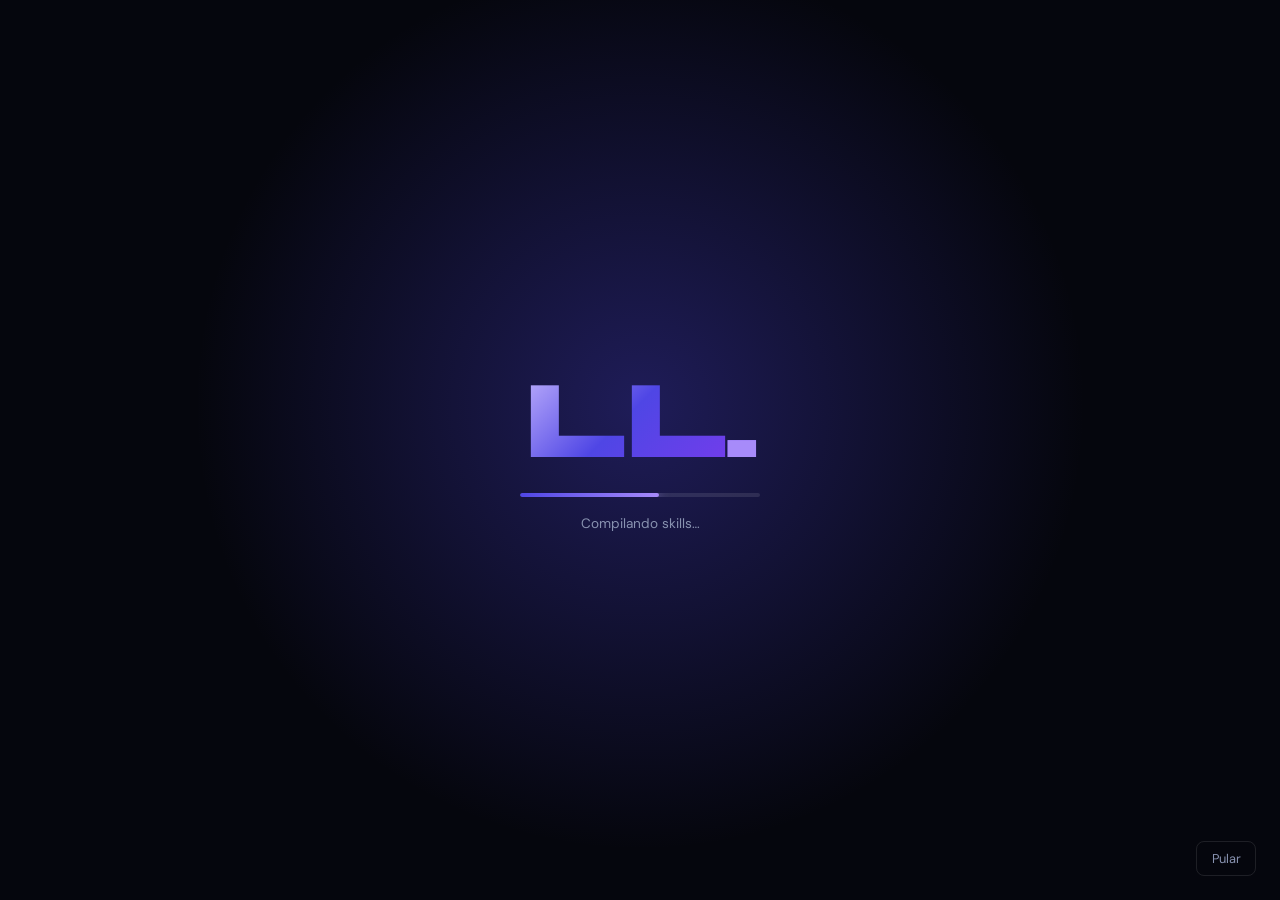
<file: index.html>
<!DOCTYPE html>
<html lang="pt-BR">
<head>
<meta charset="UTF-8">
<meta name="viewport" content="width=device-width, initial-scale=1.0">
<title>Lucas Lima — Suporte Técnico e Dev Full-Stack</title>
<meta name="description" content="Lucas Lima: suporte técnico Help Desk e desenvolvedor full-stack (Node.js, JavaScript). Projetos, experiência e contato.">
<meta name="theme-color" content="#0c0e1a">
<meta property="og:title" content="Lucas Lima — Suporte Técnico e Dev Full-Stack">
<meta property="og:description" content="Um portfólio que funciona como um desktop. Abra as janelas e explore.">
<meta property="og:image" content="https://lucasln7.github.io/lucas-portfolio/img/imagem1.jpeg">
<link rel="preconnect" href="https://fonts.googleapis.com">
<link rel="preconnect" href="https://fonts.gstatic.com" crossorigin>
<link href="https://fonts.googleapis.com/css2?family=Syne:wght@600;700;800&family=DM+Sans:wght@300;400;500&display=swap" rel="stylesheet">
<link rel="stylesheet" href="https://cdnjs.cloudflare.com/ajax/libs/font-awesome/6.5.0/css/all.min.css">
<link rel="stylesheet" href="styles.css">
</head>
<body>

<!-- TELA DE INICIALIZAÇÃO -->
<div class="boot" id="boot">
  <div class="boot-fase" id="faseBoot">
    <div class="boot-logo">LL<span>.</span></div>
    <div class="boot-barra"><i id="bootProgresso"></i></div>
    <p class="boot-msg" id="bootMsg">Iniciando sistema…</p>
  </div>
  <div class="boot-fase" id="faseLogin" hidden>
    <div class="login-foto"><img src="./img/imagem1.jpeg" alt="Lucas Lima"></div>
    <h2>Lucas Lima</h2>
    <p class="login-sub">Suporte Técnico e Full-Stack</p>
    <button class="btn login-btn" id="btnEntrar"><i class="fa fa-arrow-right-to-bracket"></i> Entrar</button>
    <small>ou pressione Enter</small>
  </div>
  <button class="boot-pular" id="bootPular">Pular</button>
</div>


<!-- BARRA DE MENU -->
<header class="menubar">
  <div class="mb-left">
    <i class="fa-brands fa-apple mb-apple"></i>
    <strong id="appName">Finder</strong>
    <span class="mb-item">Arquivo</span><span class="mb-item">Janela</span><span class="mb-item">Ajuda</span>
  </div>
  <div class="mb-right">
    <button class="mb-busca" data-cc aria-label="Central de controle"><i class="fa fa-sliders"></i></button><button class="mb-busca" data-spot aria-label="Buscar (Ctrl+K)"><i class="fa fa-magnifying-glass"></i></button><i class="fa fa-wifi"></i><i class="fa fa-battery-three-quarters"></i>
    <span id="relogio"></span>
  </div>
</header>

<!-- ÁREA DE TRABALHO -->
<main class="desktop" id="desktop">
  <div class="aurora"><i></i><i></i></div>

  <div class="boas-vindas">
    <img src="./img/imagem1.jpeg" alt="Lucas Lima" class="bv-foto">
    <h1>Lucas Lima</h1>
    <p>Suporte Técnico e Desenvolvedor Full-Stack</p>
    <span class="bv-badge"><i></i> Disponível para oportunidades</span>
    <small>Clique nos ícones para abrir</small>
  </div>

  <nav class="icones">
    <button class="icone" data-abrir="sobre"><i class="fa fa-folder"></i><span>Sobre</span></button>
    <button class="icone" data-abrir="projetos"><i class="fa fa-folder"></i><span>Projetos</span></button>
    <button class="icone" data-abrir="skills"><i class="fa fa-folder"></i><span>Skills</span></button>
  </nav>

  <!-- JANELA: SOBRE -->
  <section class="janela" id="sobre" data-titulo="Sobre mim" style="--x:90px;--y:70px;--w:560px">
    <div class="barra"><span class="semaforo"><b class="b-fechar"></b><b class="b-min"></b><b class="b-max"></b></span><span class="titulo">Sobre mim</span></div>
    <div class="conteudo">
      <div class="perfil">
        <img src="./img/imagem1.jpeg" alt="Lucas Lima">
        <div><h2>Lucas Lima</h2><p class="mudo">19 anos · São Paulo, Brasil</p></div>
      </div>
      <p>Estudo <strong>Análise e Desenvolvimento de Sistemas</strong> na FAM e sou estagiário de TI na <strong>Progroup Tecnologia da Informação</strong>. Atuo com <strong>suporte técnico Help Desk</strong>, atendendo usuários internos e fazendo manutenção de computadores, do diagnóstico ao reparo de equipamentos com defeito no laboratório.</p>
      <p>Tenho experiência prática em <strong>HTML, CSS, JavaScript e Node.js</strong>, com integração de APIs externas e soluções de inteligência artificial. Meu projeto pessoal é uma landing page do Corinthians com <strong>chatbot de IA</strong>, jogos em tempo real e boas práticas de segurança no gerenciamento de chaves de API.</p>
      <p>Quero continuar evoluindo em TI, aprofundar meus conhecimentos em <strong>desenvolvimento de sistemas e suporte técnico</strong> e contribuir com soluções tecnológicas.</p>
      <div class="botoes">
        <button class="btn" data-abrir="contato"><i class="fa fa-envelope"></i> Falar comigo</button>
        <button class="btn sec" data-abrir="experiencia"><i class="fa fa-briefcase"></i> Ver experiência</button>
      </div>
    </div>
  </section>

  <!-- JANELA: EXPERIÊNCIA -->
  <section class="janela" id="experiencia" data-titulo="Experiência" style="--x:200px;--y:110px;--w:580px">
    <div class="barra"><span class="semaforo"><b class="b-fechar"></b><b class="b-min"></b><b class="b-max"></b></span><span class="titulo">Experiência</span></div>
    <div class="conteudo">
      <div class="item-exp">
        <div class="exp-topo"><div><h3>Estagiário de TI — Help Desk</h3><span class="acento">Progroup Tecnologia da Informação · São Paulo, presencial</span></div><span class="pill">ago 2025 — atual</span></div>
        <p>Suporte técnico e atendimento Help Desk aos usuários internos, ajudando a identificar e resolver problemas de hardware e software.</p>
        <p>Registro e acompanhamento de chamados técnicos, com qualidade, organização e dentro dos prazos.</p>
        <p>No laboratório de TI, analiso, diagnostico e reparo computadores recebidos com defeito, o que reforça minhas habilidades em manutenção de equipamentos e identificação de falhas.</p>
        <div class="tags"><span>Help Desk</span><span>Service Desk</span><span>Chamados</span><span>Manutenção de computadores</span><span>Diagnóstico de falhas</span><span>Laboratório de TI</span></div>
      </div>
      <div class="item-exp">
        <div class="exp-topo"><div><h3>Estudante de ADS</h3><span class="acento">FAM — Faculdade das Américas</span></div><span class="pill">2025 — cursando</span></div>
        <p>Análise e Desenvolvimento de Sistemas, com foco em desenvolvimento web, lógica de programação, banco de dados e infraestrutura de TI.</p>
        <div class="tags"><span>ADS</span><span>Programação</span><span>Banco de Dados</span></div>
      </div>
    </div>
  </section>

  <!-- JANELA: SKILLS -->
  <section class="janela" id="skills" data-titulo="Skills" style="--x:300px;--y:90px;--w:520px">
    <div class="barra"><span class="semaforo"><b class="b-fechar"></b><b class="b-min"></b><b class="b-max"></b></span><span class="titulo">Skills</span></div>
    <div class="conteudo">
      <div class="skills-grid">
        <div class="skill"><i class="fa-brands fa-html5"></i>HTML5</div>
        <div class="skill"><i class="fa-brands fa-css3-alt"></i>CSS3</div>
        <div class="skill"><i class="fa-brands fa-js"></i>JavaScript</div>
        <div class="skill"><i class="fa-brands fa-node-js"></i>Node.js</div>
        <div class="skill"><i class="fa-brands fa-python"></i>Python</div>
        <div class="skill"><i class="fa-brands fa-github"></i>Git/GitHub</div>
        <div class="skill"><i class="fa fa-network-wired"></i>Redes</div>
        <div class="skill"><i class="fa fa-robot"></i>IA / APIs</div>
        <div class="skill"><i class="fa fa-headset"></i>Help Desk</div>
        <div class="skill"><i class="fa fa-screwdriver-wrench"></i>Manutenção de PCs</div>
      </div>
    </div>
  </section>

  <!-- JANELA: PROJETOS -->
  <section class="janela" id="projetos" data-titulo="Projetos" style="--x:150px;--y:60px;--w:700px">
    <div class="barra"><span class="semaforo"><b class="b-fechar"></b><b class="b-min"></b><b class="b-max"></b></span><span class="titulo">Projetos</span></div>
    <div class="conteudo">
      <div class="projetos-grid">
        <a class="proj" href="https://github.com/LucasLn7/corinthians-fullstack-." target="_blank" rel="noopener">
          <img src="./img/imagem2.jpeg" alt="Landing Page Corinthians">
          <div class="proj-info"><div class="proj-topo"><h3>Landing Page — Corinthians</h3><span class="st ok">Concluído</span></div>
          <p>Landing page com chatbot integrado por IA, consulta de jogos em tempo real e funcionalidades interativas. Backend em Node.js, com boas práticas de segurança no gerenciamento de chaves de API.</p>
          <div class="tags"><span>HTML</span><span>CSS</span><span>Node.js</span><span>IA</span><span>ChatBot</span><span>API</span><span>Segurança</span></div></div>
        </a>
        <a class="proj" href="https://github.com/LucasLn7/Sistema-de-Gest-o-de-Estoque" target="_blank" rel="noopener">
          <img src="./img/imagem3.png" alt="Sistema de Gestão de Estoque">
          <div class="proj-info"><div class="proj-topo"><h3>Sistema de Gestão de Estoque</h3><span class="st dev">Em desenvolvimento</span></div>
          <p>Gerenciamento de estoque e pedidos com painel de vendas, filtro por categorias, cadastro de produtos e acompanhamento de pedidos.</p>
          <div class="tags"><span>HTML</span><span>CSS</span><span>JavaScript</span><span>Node.js</span><span>PHP</span></div></div>
        </a>
        <a class="proj" href="https://lucasln7.github.io/landing-limpeza-sp/" target="_blank" rel="noopener" data-demo="Limpeza SP">
          <img src="./img/imagem4.png" alt="Landing Page Limpeza SP">
          <div class="proj-info"><div class="proj-topo"><h3>Landing Page — Limpeza SP</h3><span class="st ok">Concluído</span></div>
          <p>Landing page simples e completa usando apenas HTML, CSS e JavaScript.</p>
          <div class="tags"><span>HTML</span><span>CSS</span><span>JavaScript</span></div></div>
        </a>
      </div>
    </div>
  </section>

  <!-- JANELA: CONTATO -->
  <section class="janela" id="contato" data-titulo="Mensagens" style="--x:260px;--y:100px;--w:440px">
    <div class="barra"><span class="semaforo"><b class="b-fechar"></b><b class="b-min"></b><b class="b-max"></b></span><span class="titulo">Mensagens</span></div>
    <div class="conteudo">
      <p class="mudo">Aberto a oportunidades, freelas e parcerias. A mensagem chega direto no meu WhatsApp.</p>
      <form id="formulario">
        <label for="nome">Nome</label>
        <input id="nome" placeholder="Seu nome" autocomplete="name">
        <label for="mensagem">Mensagem</label>
        <textarea id="mensagem" placeholder="Qual é o seu projeto ou proposta?"></textarea>
        <button type="submit" class="btn"><i class="fa-brands fa-whatsapp"></i> Enviar pelo WhatsApp</button>
      </form>
    </div>
  </section>

  <!-- JANELA: TERMINAL -->
  <section class="janela" id="terminal" data-titulo="Terminal" style="--x:120px;--y:90px;--w:620px">
    <div class="barra"><span class="semaforo"><b class="b-fechar"></b><b class="b-min"></b><b class="b-max"></b></span><span class="titulo">visitante — zsh</span></div>
    <div class="conteudo term" id="termTela">
      <div id="termSaida"></div>
      <div class="term-linha"><span class="prompt">visitante@lucas ~ %</span><input id="termInput" autocomplete="off" autocapitalize="off" spellcheck="false" aria-label="Comando"></div>
    </div>
  </section>

  <!-- JANELA: GITHUB -->
  <section class="janela" id="github" data-titulo="GitHub" style="--x:230px;--y:80px;--w:600px">
    <div class="barra"><span class="semaforo"><b class="b-fechar"></b><b class="b-min"></b><b class="b-max"></b></span><span class="titulo">GitHub — LucasLn7</span></div>
    <div class="conteudo">
      <div class="gh-perfil" id="ghPerfil"><p class="mudo">Carregando dados do GitHub…</p></div>
      <div class="gh-repos" id="ghRepos"></div>
      <a class="btn sec" href="https://github.com/LucasLn7" target="_blank" rel="noopener"><i class="fa-brands fa-github"></i> Ver perfil completo</a>
    </div>
  </section>

  <!-- JANELA: CURRÍCULO -->
  <section class="janela" id="curriculo" data-titulo="Currículo" style="--x:180px;--y:50px;--w:700px">
    <div class="barra"><span class="semaforo"><b class="b-fechar"></b><b class="b-min"></b><b class="b-max"></b></span><span class="titulo">Currículo.pdf</span></div>
    <div class="conteudo sem-pad">
      <iframe title="Currículo de Lucas Lima" src="https://drive.google.com/file/d/15iFUcG71tnxdCfi4azKG59TCOb52wqIe/preview"></iframe>
      <a class="btn" href="https://drive.google.com/file/d/15iFUcG71tnxdCfi4azKG59TCOb52wqIe/view?usp=sharing" target="_blank" rel="noopener"><i class="fa fa-download"></i> Abrir no Drive</a>
    </div>
  </section>

  <!-- JANELA: MÚSICA -->
  <section class="janela" id="musica" data-titulo="Música" style="--x:260px;--y:70px;--w:440px">
    <div class="barra"><span class="semaforo"><b class="b-fechar"></b><b class="b-min"></b><b class="b-max"></b></span><span class="titulo">Música</span></div>
    <div class="conteudo">
      <p class="mudo">O que eu ouço enquanto programo.</p>
      <div id="musicaCorpo"></div>
    </div>
  </section>

  <!-- JANELA: NAVEGADOR (prévia de projetos) -->
  <section class="janela" id="navegador" data-titulo="Navegador" style="--x:140px;--y:56px;--w:820px">
    <div class="barra"><span class="semaforo"><b class="b-fechar"></b><b class="b-min"></b><b class="b-max"></b></span><span class="titulo" id="navTitulo">Navegador</span></div>
    <div class="conteudo sem-pad">
      <div class="nav-barra"><span class="nav-url" id="navUrl"></span><a class="btn sec" id="navExterno" href="#" target="_blank" rel="noopener"><i class="fa fa-arrow-up-right-from-square"></i> Abrir em nova aba</a></div>
      <iframe id="navFrame" title="Prévia do projeto" loading="lazy"></iframe>
    </div>
  </section>
</main>

<!-- DOCK -->
<footer class="dock-wrap">
  <nav class="dock">
    <button class="dock-item" data-abrir="sobre" data-nome="Sobre" style="--c:#6366f1"><i class="fa fa-user"></i></button>
    <button class="dock-item" data-abrir="experiencia" data-nome="Experiência" style="--c:#0ea5e9"><i class="fa fa-briefcase"></i></button>
    <button class="dock-item" data-abrir="skills" data-nome="Skills" style="--c:#f59e0b"><i class="fa fa-code"></i></button>
    <button class="dock-item" data-abrir="projetos" data-nome="Projetos" style="--c:#7c3aed"><i class="fa fa-layer-group"></i></button>
    <button class="dock-item" data-abrir="contato" data-nome="Mensagens" style="--c:#22c55e"><i class="fa fa-comment"></i></button>
    <button class="dock-item" data-abrir="terminal" data-nome="Terminal" style="--c:#1f2937"><i class="fa fa-terminal"></i></button>
    <button class="dock-item" data-abrir="github" data-nome="GitHub" style="--c:#24292f"><i class="fa-brands fa-github"></i></button>
    <button class="dock-item" data-abrir="musica" data-nome="Música" style="--c:#ec4899"><i class="fa fa-music"></i></button>
    <span class="dock-sep"></span>
    <button class="dock-item" data-abrir="curriculo" data-nome="Currículo" style="--c:#ef4444"><i class="fa fa-file-lines"></i></button>
    <a class="dock-item" href="https://www.linkedin.com/in/lucasln7/" target="_blank" rel="noopener" data-nome="LinkedIn" style="--c:#0a66c2"><i class="fa-brands fa-linkedin-in"></i></a>
  <button class="dock-item" id="lixeira" data-nome="Lixeira" style="--c:#64748b"><i class="fa fa-trash-can"></i></button>
  </nav>
</footer>

<!-- GUIA -->
<div class="guia" id="guia">
  <div class="guia-balao" id="guiaBalao" hidden>
    <button class="guia-x" id="guiaFechar" aria-label="Fechar">×</button>
    <div class="guia-nome" id="guiaNome">Paimon</div>
    <p class="guia-texto" id="guiaTexto"></p>
    <div class="guia-opcoes" id="guiaOpcoes"></div>
    <form class="guia-form" id="guiaForm">
      <input id="guiaInput" placeholder="Pergunte algo…" autocomplete="off" aria-label="Pergunte algo à guia">
      <button type="submit" aria-label="Enviar"><i class="fa fa-paper-plane"></i></button>
    </form>
  </div>
  <button class="guia-avatar" id="guiaAvatar" aria-label="Falar com a guia">
    <img src="./img/paimon.png" alt="" id="guiaImg">
  </button>
</div>

<!-- CENTRAL DE CONTROLE -->
<div class="cc" id="cc" hidden>
  <button class="cc-tile" id="ccTema"><i class="fa fa-circle-half-stroke"></i><span>Tema</span><small id="ccTemaTxt">Escuro</small></button>
  <button class="cc-tile" id="ccAurora"><i class="fa fa-wand-magic-sparkles"></i><span>Aurora</span><small id="ccAuroraTxt">Ligada</small></button>
  <button class="cc-tile" id="ccGuia"><i class="fa fa-comment-dots"></i><span>Guia</span><small id="ccGuiaTxt">Ligado</small></button>
  <label class="cc-slider"><i class="fa fa-sun"></i><input type="range" id="ccBrilho" min="40" max="100" value="100" aria-label="Brilho"></label>
</div>
<div class="escurecer" id="escurecer"></div>

<!-- SPOTLIGHT -->
<div class="spot" id="spot" hidden>
  <div class="spot-caixa" role="dialog" aria-label="Busca">
    <input id="spotInput" placeholder="Buscar projetos, skills, janelas…" autocomplete="off" aria-label="Buscar">
    <ul id="spotLista"></ul>
  </div>
</div>

<!-- MENU DE CONTEXTO -->
<ul class="ctx" id="ctx" hidden>
  <li data-acao="terminal">Abrir Terminal</li>
  <li data-acao="spot">Buscar… <small>Ctrl+K</small></li>
  <li data-acao="curriculo">Ver currículo</li>
  <li data-acao="tema">Alternar tema claro/escuro</li>
  <li data-acao="sobre-site">Sobre este portfólio</li>
</ul>

<!-- ILHA DINÂMICA -->
<div class="ilha" id="ilha" data-modo="idle">
  <i class="ilha-ic fa fa-bell" id="ilhaIc" aria-hidden="true"></i>
  <div class="ilha-textos" role="status" aria-live="polite"><strong id="ilhaTit"></strong><span id="ilhaTxt"></span></div>
  <div class="ondas" aria-hidden="true"><i></i><i></i><i></i><i></i></div>
  <div class="ilha-musica">
    <button id="ilhaPlay" class="ilha-btn" aria-label="Tocar ou pausar"><i class="fa fa-play" id="ilhaPlayIc"></i></button>
    <div class="ilha-prog"><span id="ilhaTempo">0:00</span><div class="ilha-barra"><i id="ilhaProg"></i></div><span id="ilhaDur">0:00</span></div>
    <button id="ilhaAbrir" class="ilha-btn" aria-label="Abrir janela de música"><i class="fa fa-up-right-from-square"></i></button>
  </div>
</div>

<script src="js.js"></script>
</body>
</html>
</file>
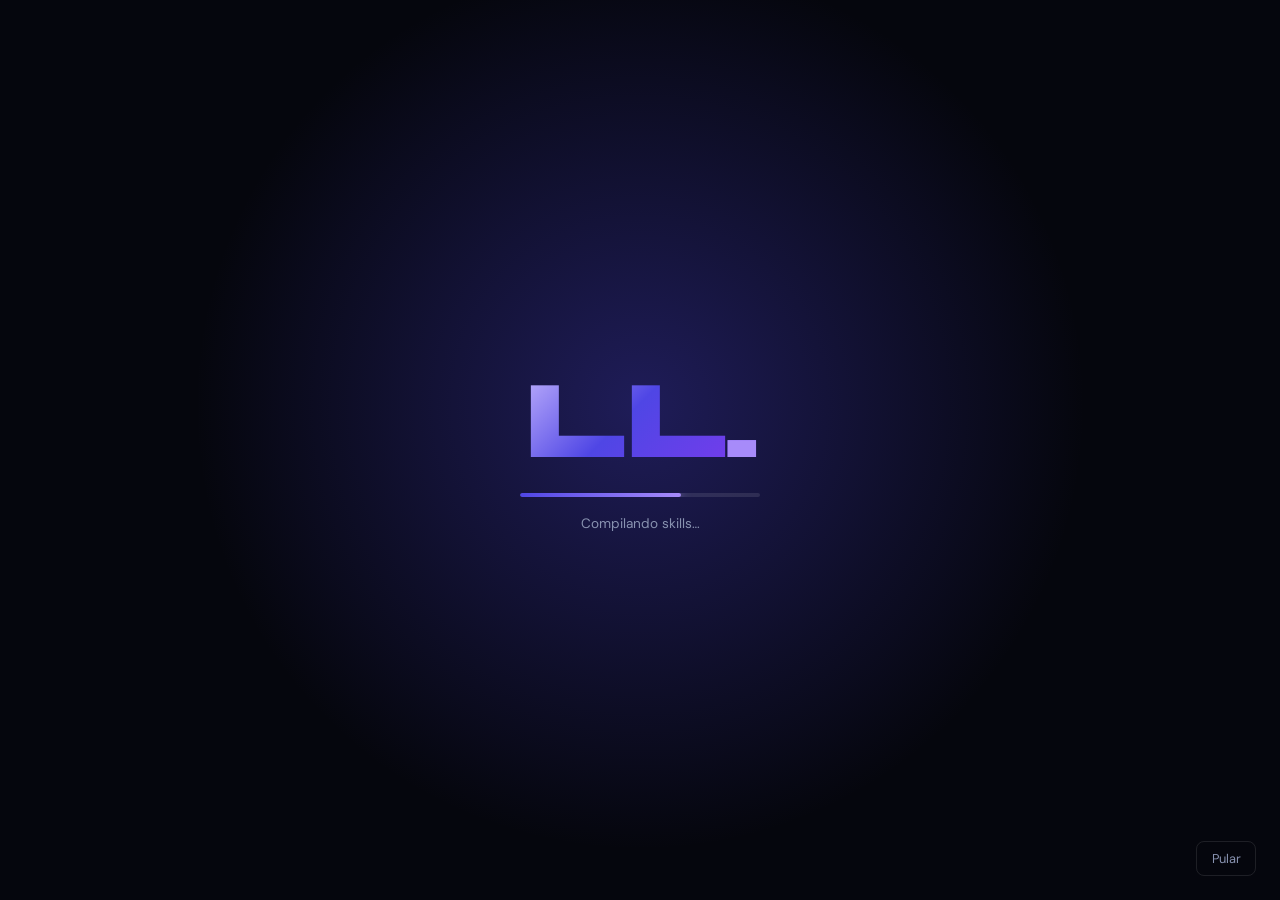
<file: public/index.html>
<!DOCTYPE html>
<html lang="pt-BR">
<head>
<meta charset="UTF-8">
<meta name="viewport" content="width=device-width, initial-scale=1.0">
<title>Lucas Lima — Suporte Técnico e Dev Full-Stack</title>
<meta name="description" content="Lucas Lima: suporte técnico Help Desk e desenvolvedor full-stack (Node.js, JavaScript). Projetos, experiência e contato.">
<meta name="theme-color" content="#0c0e1a">
<meta property="og:title" content="Lucas Lima — Suporte Técnico e Dev Full-Stack">
<meta property="og:description" content="Um portfólio que funciona como um desktop. Abra as janelas e explore.">
<meta property="og:image" content="https://lucasln7.github.io/lucas-portfolio/img/imagem1.jpeg">
<link rel="preconnect" href="https://fonts.googleapis.com">
<link rel="preconnect" href="https://fonts.gstatic.com" crossorigin>
<link href="https://fonts.googleapis.com/css2?family=Syne:wght@600;700;800&family=DM+Sans:wght@300;400;500&display=swap" rel="stylesheet">
<link rel="stylesheet" href="https://cdnjs.cloudflare.com/ajax/libs/font-awesome/6.5.0/css/all.min.css">
<link rel="stylesheet" href="styles.css">
</head>
<body>

<!-- TELA DE INICIALIZAÇÃO -->
<div class="boot" id="boot">
  <div class="boot-fase" id="faseBoot">
    <div class="boot-logo">LL<span>.</span></div>
    <div class="boot-barra"><i id="bootProgresso"></i></div>
    <p class="boot-msg" id="bootMsg">Iniciando sistema…</p>
  </div>
  <div class="boot-fase" id="faseLogin" hidden>
    <div class="login-foto"><img src="../img/imagem1.jpeg" alt="Lucas Lima"></div>
    <h2>Lucas Lima</h2>
    <p class="login-sub">Suporte Técnico e Full-Stack</p>
    <button class="btn login-btn" id="btnEntrar"><i class="fa fa-arrow-right-to-bracket"></i> Entrar</button>
    <small>ou pressione Enter</small>
  </div>
  <button class="boot-pular" id="bootPular">Pular</button>
</div>


<!-- BARRA DE MENU -->
<header class="menubar">
  <div class="mb-left">
    <i class="fa-brands fa-apple mb-apple"></i>
    <strong id="appName">Finder</strong>
    <span class="mb-item">Arquivo</span><span class="mb-item">Janela</span><span class="mb-item">Ajuda</span>
  </div>
  <div class="mb-right">
    <button class="mb-busca" data-cc aria-label="Central de controle"><i class="fa fa-sliders"></i></button><button class="mb-busca" data-spot aria-label="Buscar (Ctrl+K)"><i class="fa fa-magnifying-glass"></i></button><i class="fa fa-wifi"></i><i class="fa fa-battery-three-quarters"></i>
    <span id="relogio"></span>
  </div>
</header>

<!-- ÁREA DE TRABALHO -->
<main class="desktop" id="desktop">
  <div class="aurora"><i></i><i></i></div>

  <div class="boas-vindas">
    <img src="../img/imagem1.jpeg" alt="Lucas Lima" class="bv-foto">
    <h1>Lucas Lima</h1>
    <p>Suporte Técnico e Desenvolvedor Full-Stack</p>
    <span class="bv-badge"><i></i> Disponível para oportunidades</span>
    <small>Clique nos ícones para abrir</small>
  </div>

  <nav class="icones">
    <button class="icone" data-abrir="sobre"><i class="fa fa-folder"></i><span>Sobre</span></button>
    <button class="icone" data-abrir="projetos"><i class="fa fa-folder"></i><span>Projetos</span></button>
    <button class="icone" data-abrir="skills"><i class="fa fa-folder"></i><span>Skills</span></button>
  </nav>

  <!-- JANELA: SOBRE -->
  <section class="janela" id="sobre" data-titulo="Sobre mim" style="--x:90px;--y:70px;--w:560px">
    <div class="barra"><span class="semaforo"><b class="b-fechar"></b><b class="b-min"></b><b class="b-max"></b></span><span class="titulo">Sobre mim</span></div>
    <div class="conteudo">
      <div class="perfil">
        <img src="../img/imagem1.jpeg" alt="Lucas Lima">
        <div><h2>Lucas Lima</h2><p class="mudo">19 anos · São Paulo, Brasil</p></div>
      </div>
      <p>Estudo <strong>Análise e Desenvolvimento de Sistemas</strong> na FAM e sou estagiário de TI na <strong>Progroup Tecnologia da Informação</strong>. Atuo com <strong>suporte técnico Help Desk</strong>, atendendo usuários internos e fazendo manutenção de computadores, do diagnóstico ao reparo de equipamentos com defeito no laboratório.</p>
      <p>Tenho experiência prática em <strong>HTML, CSS, JavaScript e Node.js</strong>, com integração de APIs externas e soluções de inteligência artificial. Meu projeto pessoal é uma landing page do Corinthians com <strong>chatbot de IA</strong>, jogos em tempo real e boas práticas de segurança no gerenciamento de chaves de API.</p>
      <p>Quero continuar evoluindo em TI, aprofundar meus conhecimentos em <strong>desenvolvimento de sistemas e suporte técnico</strong> e contribuir com soluções tecnológicas.</p>
      <div class="botoes">
        <button class="btn" data-abrir="contato"><i class="fa fa-envelope"></i> Falar comigo</button>
        <button class="btn sec" data-abrir="experiencia"><i class="fa fa-briefcase"></i> Ver experiência</button>
      </div>
    </div>
  </section>

  <!-- JANELA: EXPERIÊNCIA -->
  <section class="janela" id="experiencia" data-titulo="Experiência" style="--x:200px;--y:110px;--w:580px">
    <div class="barra"><span class="semaforo"><b class="b-fechar"></b><b class="b-min"></b><b class="b-max"></b></span><span class="titulo">Experiência</span></div>
    <div class="conteudo">
      <div class="item-exp">
        <div class="exp-topo"><div><h3>Estagiário de TI — Help Desk</h3><span class="acento">Progroup Tecnologia da Informação · São Paulo, presencial</span></div><span class="pill">ago 2025 — atual</span></div>
        <p>Suporte técnico e atendimento Help Desk aos usuários internos, ajudando a identificar e resolver problemas de hardware e software.</p>
        <p>Registro e acompanhamento de chamados técnicos, com qualidade, organização e dentro dos prazos.</p>
        <p>No laboratório de TI, analiso, diagnostico e reparo computadores recebidos com defeito, o que reforça minhas habilidades em manutenção de equipamentos e identificação de falhas.</p>
        <div class="tags"><span>Help Desk</span><span>Service Desk</span><span>Chamados</span><span>Manutenção de computadores</span><span>Diagnóstico de falhas</span><span>Laboratório de TI</span></div>
      </div>
      <div class="item-exp">
        <div class="exp-topo"><div><h3>Estudante de ADS</h3><span class="acento">FAM — Faculdade das Américas</span></div><span class="pill">2025 — cursando</span></div>
        <p>Análise e Desenvolvimento de Sistemas, com foco em desenvolvimento web, lógica de programação, banco de dados e infraestrutura de TI.</p>
        <div class="tags"><span>ADS</span><span>Programação</span><span>Banco de Dados</span></div>
      </div>
    </div>
  </section>

  <!-- JANELA: SKILLS -->
  <section class="janela" id="skills" data-titulo="Skills" style="--x:300px;--y:90px;--w:520px">
    <div class="barra"><span class="semaforo"><b class="b-fechar"></b><b class="b-min"></b><b class="b-max"></b></span><span class="titulo">Skills</span></div>
    <div class="conteudo">
      <div class="skills-grid">
        <div class="skill"><i class="fa-brands fa-html5"></i>HTML5</div>
        <div class="skill"><i class="fa-brands fa-css3-alt"></i>CSS3</div>
        <div class="skill"><i class="fa-brands fa-js"></i>JavaScript</div>
        <div class="skill"><i class="fa-brands fa-node-js"></i>Node.js</div>
        <div class="skill"><i class="fa-brands fa-python"></i>Python</div>
        <div class="skill"><i class="fa-brands fa-github"></i>Git/GitHub</div>
        <div class="skill"><i class="fa fa-network-wired"></i>Redes</div>
        <div class="skill"><i class="fa fa-robot"></i>IA / APIs</div>
        <div class="skill"><i class="fa fa-headset"></i>Help Desk</div>
        <div class="skill"><i class="fa fa-screwdriver-wrench"></i>Manutenção de PCs</div>
      </div>
    </div>
  </section>

  <!-- JANELA: PROJETOS -->
  <section class="janela" id="projetos" data-titulo="Projetos" style="--x:150px;--y:60px;--w:700px">
    <div class="barra"><span class="semaforo"><b class="b-fechar"></b><b class="b-min"></b><b class="b-max"></b></span><span class="titulo">Projetos</span></div>
    <div class="conteudo">
      <div class="projetos-grid">
        <a class="proj" href="https://github.com/LucasLn7/corinthians-fullstack-." target="_blank" rel="noopener">
          <img src="../img/imagem2.jpeg" alt="Landing Page Corinthians">
          <div class="proj-info"><div class="proj-topo"><h3>Landing Page — Corinthians</h3><span class="st ok">Concluído</span></div>
          <p>Landing page com chatbot integrado por IA, consulta de jogos em tempo real e funcionalidades interativas. Backend em Node.js, com boas práticas de segurança no gerenciamento de chaves de API.</p>
          <div class="tags"><span>HTML</span><span>CSS</span><span>Node.js</span><span>IA</span><span>ChatBot</span><span>API</span><span>Segurança</span></div></div>
        </a>
        <a class="proj" href="https://github.com/LucasLn7/Sistema-de-Gest-o-de-Estoque" target="_blank" rel="noopener">
          <img src="../img/imagem3.png" alt="Sistema de Gestão de Estoque">
          <div class="proj-info"><div class="proj-topo"><h3>Sistema de Gestão de Estoque</h3><span class="st dev">Em desenvolvimento</span></div>
          <p>Gerenciamento de estoque e pedidos com painel de vendas, filtro por categorias, cadastro de produtos e acompanhamento de pedidos.</p>
          <div class="tags"><span>HTML</span><span>CSS</span><span>JavaScript</span><span>Node.js</span><span>PHP</span></div></div>
        </a>
        <a class="proj" href="https://lucasln7.github.io/landing-limpeza-sp/" target="_blank" rel="noopener" data-demo="Limpeza SP">
          <img src="../img/imagem4.png" alt="Landing Page Limpeza SP">
          <div class="proj-info"><div class="proj-topo"><h3>Landing Page — Limpeza SP</h3><span class="st ok">Concluído</span></div>
          <p>Landing page simples e completa usando apenas HTML, CSS e JavaScript.</p>
          <div class="tags"><span>HTML</span><span>CSS</span><span>JavaScript</span></div></div>
        </a>
      </div>
    </div>
  </section>

  <!-- JANELA: CONTATO -->
  <section class="janela" id="contato" data-titulo="Mensagens" style="--x:260px;--y:100px;--w:440px">
    <div class="barra"><span class="semaforo"><b class="b-fechar"></b><b class="b-min"></b><b class="b-max"></b></span><span class="titulo">Mensagens</span></div>
    <div class="conteudo">
      <p class="mudo">Aberto a oportunidades, freelas e parcerias. A mensagem chega direto no meu WhatsApp.</p>
      <form id="formulario">
        <label for="nome">Nome</label>
        <input id="nome" placeholder="Seu nome" autocomplete="name">
        <label for="mensagem">Mensagem</label>
        <textarea id="mensagem" placeholder="Qual é o seu projeto ou proposta?"></textarea>
        <button type="submit" class="btn"><i class="fa-brands fa-whatsapp"></i> Enviar pelo WhatsApp</button>
      </form>
    </div>
  </section>

  <!-- JANELA: TERMINAL -->
  <section class="janela" id="terminal" data-titulo="Terminal" style="--x:120px;--y:90px;--w:620px">
    <div class="barra"><span class="semaforo"><b class="b-fechar"></b><b class="b-min"></b><b class="b-max"></b></span><span class="titulo">visitante — zsh</span></div>
    <div class="conteudo term" id="termTela">
      <div id="termSaida"></div>
      <div class="term-linha"><span class="prompt">visitante@lucas ~ %</span><input id="termInput" autocomplete="off" autocapitalize="off" spellcheck="false" aria-label="Comando"></div>
    </div>
  </section>

  <!-- JANELA: GITHUB -->
  <section class="janela" id="github" data-titulo="GitHub" style="--x:230px;--y:80px;--w:600px">
    <div class="barra"><span class="semaforo"><b class="b-fechar"></b><b class="b-min"></b><b class="b-max"></b></span><span class="titulo">GitHub — LucasLn7</span></div>
    <div class="conteudo">
      <div class="gh-perfil" id="ghPerfil"><p class="mudo">Carregando dados do GitHub…</p></div>
      <div class="gh-repos" id="ghRepos"></div>
      <a class="btn sec" href="https://github.com/LucasLn7" target="_blank" rel="noopener"><i class="fa-brands fa-github"></i> Ver perfil completo</a>
    </div>
  </section>

  <!-- JANELA: CURRÍCULO -->
  <section class="janela" id="curriculo" data-titulo="Currículo" style="--x:180px;--y:50px;--w:700px">
    <div class="barra"><span class="semaforo"><b class="b-fechar"></b><b class="b-min"></b><b class="b-max"></b></span><span class="titulo">Currículo.pdf</span></div>
    <div class="conteudo sem-pad">
      <iframe title="Currículo de Lucas Lima" src="https://drive.google.com/file/d/15iFUcG71tnxdCfi4azKG59TCOb52wqIe/preview"></iframe>
      <a class="btn" href="https://drive.google.com/file/d/15iFUcG71tnxdCfi4azKG59TCOb52wqIe/view?usp=sharing" target="_blank" rel="noopener"><i class="fa fa-download"></i> Abrir no Drive</a>
    </div>
  </section>

  <!-- JANELA: MÚSICA -->
  <section class="janela" id="musica" data-titulo="Música" style="--x:260px;--y:70px;--w:440px">
    <div class="barra"><span class="semaforo"><b class="b-fechar"></b><b class="b-min"></b><b class="b-max"></b></span><span class="titulo">Música</span></div>
    <div class="conteudo">
      <p class="mudo">O que eu ouço enquanto programo.</p>
      <div id="musicaCorpo"></div>
    </div>
  </section>

  <!-- JANELA: NAVEGADOR (prévia de projetos) -->
  <section class="janela" id="navegador" data-titulo="Navegador" style="--x:140px;--y:56px;--w:820px">
    <div class="barra"><span class="semaforo"><b class="b-fechar"></b><b class="b-min"></b><b class="b-max"></b></span><span class="titulo" id="navTitulo">Navegador</span></div>
    <div class="conteudo sem-pad">
      <div class="nav-barra"><span class="nav-url" id="navUrl"></span><a class="btn sec" id="navExterno" href="#" target="_blank" rel="noopener"><i class="fa fa-arrow-up-right-from-square"></i> Abrir em nova aba</a></div>
      <iframe id="navFrame" title="Prévia do projeto" loading="lazy"></iframe>
    </div>
  </section>
</main>

<!-- DOCK -->
<footer class="dock-wrap">
  <nav class="dock">
    <button class="dock-item" data-abrir="sobre" data-nome="Sobre" style="--c:#6366f1"><i class="fa fa-user"></i></button>
    <button class="dock-item" data-abrir="experiencia" data-nome="Experiência" style="--c:#0ea5e9"><i class="fa fa-briefcase"></i></button>
    <button class="dock-item" data-abrir="skills" data-nome="Skills" style="--c:#f59e0b"><i class="fa fa-code"></i></button>
    <button class="dock-item" data-abrir="projetos" data-nome="Projetos" style="--c:#7c3aed"><i class="fa fa-layer-group"></i></button>
    <button class="dock-item" data-abrir="contato" data-nome="Mensagens" style="--c:#22c55e"><i class="fa fa-comment"></i></button>
    <button class="dock-item" data-abrir="terminal" data-nome="Terminal" style="--c:#1f2937"><i class="fa fa-terminal"></i></button>
    <button class="dock-item" data-abrir="github" data-nome="GitHub" style="--c:#24292f"><i class="fa-brands fa-github"></i></button>
    <button class="dock-item" data-abrir="musica" data-nome="Música" style="--c:#ec4899"><i class="fa fa-music"></i></button>
    <span class="dock-sep"></span>
    <button class="dock-item" data-abrir="curriculo" data-nome="Currículo" style="--c:#ef4444"><i class="fa fa-file-lines"></i></button>
    <a class="dock-item" href="https://www.linkedin.com/in/lucasln7/" target="_blank" rel="noopener" data-nome="LinkedIn" style="--c:#0a66c2"><i class="fa-brands fa-linkedin-in"></i></a>
  <button class="dock-item" id="lixeira" data-nome="Lixeira" style="--c:#64748b"><i class="fa fa-trash-can"></i></button>
  </nav>
</footer>

<!-- GUIA -->
<div class="guia" id="guia">
  <div class="guia-balao" id="guiaBalao" hidden>
    <button class="guia-x" id="guiaFechar" aria-label="Fechar">×</button>
    <div class="guia-nome" id="guiaNome">Paimon</div>
    <p class="guia-texto" id="guiaTexto"></p>
    <div class="guia-opcoes" id="guiaOpcoes"></div>
    <form class="guia-form" id="guiaForm">
      <input id="guiaInput" placeholder="Pergunte algo…" autocomplete="off" aria-label="Pergunte algo à guia">
      <button type="submit" aria-label="Enviar"><i class="fa fa-paper-plane"></i></button>
    </form>
  </div>
  <button class="guia-avatar" id="guiaAvatar" aria-label="Falar com a guia">
    <img src="../img/paimon.png" alt="" id="guiaImg">
  </button>
</div>

<!-- CENTRAL DE CONTROLE -->
<div class="cc" id="cc" hidden>
  <button class="cc-tile" id="ccTema"><i class="fa fa-circle-half-stroke"></i><span>Tema</span><small id="ccTemaTxt">Escuro</small></button>
  <button class="cc-tile" id="ccAurora"><i class="fa fa-wand-magic-sparkles"></i><span>Aurora</span><small id="ccAuroraTxt">Ligada</small></button>
  <button class="cc-tile" id="ccGuia"><i class="fa fa-comment-dots"></i><span>Guia</span><small id="ccGuiaTxt">Ligado</small></button>
  <label class="cc-slider"><i class="fa fa-sun"></i><input type="range" id="ccBrilho" min="40" max="100" value="100" aria-label="Brilho"></label>
</div>
<div class="escurecer" id="escurecer"></div>

<!-- SPOTLIGHT -->
<div class="spot" id="spot" hidden>
  <div class="spot-caixa" role="dialog" aria-label="Busca">
    <input id="spotInput" placeholder="Buscar projetos, skills, janelas…" autocomplete="off" aria-label="Buscar">
    <ul id="spotLista"></ul>
  </div>
</div>

<!-- MENU DE CONTEXTO -->
<ul class="ctx" id="ctx" hidden>
  <li data-acao="terminal">Abrir Terminal</li>
  <li data-acao="spot">Buscar… <small>Ctrl+K</small></li>
  <li data-acao="curriculo">Ver currículo</li>
  <li data-acao="tema">Alternar tema claro/escuro</li>
  <li data-acao="sobre-site">Sobre este portfólio</li>
</ul>

<!-- NOTIFICAÇÃO -->
<div class="toast" id="toast" hidden><i class="fa fa-bell"></i><div><strong id="toastT"></strong><span id="toastD"></span></div></div>

<script src="js.js"></script>
</body>
</html>
</file>
<file: styles.css>
* { margin: 0; padding: 0; box-sizing: border-box; }

:root {
  --primaria: #4f46e5;
  --secundaria: #7c3aed;
  --acento: #a78bfa;
  --texto: #e8eaf6;
  --mudo: #8892b0;
  --vidro: rgba(24, 26, 48, 0.82);
  --borda: rgba(255, 255, 255, 0.1);
  --titulo: 'Syne', sans-serif;
  --corpo: 'DM Sans', sans-serif;
}

html, body { height: 100%; overflow: hidden; }

body {
  font-family: var(--corpo);
  color: var(--texto);
  line-height: 1.55;
  background:
    radial-gradient(ellipse at 20% 20%, rgba(79, 70, 229, .55), transparent 55%),
    radial-gradient(ellipse at 85% 80%, rgba(124, 58, 237, .5), transparent 55%),
    radial-gradient(ellipse at 60% 10%, rgba(167, 139, 250, .25), transparent 45%),
    #0c0e1a;
}

button { font: inherit; color: inherit; cursor: pointer; border: 0; background: none; }

/* ── BARRA DE MENU ── */
.menubar {
  position: fixed; top: 0; left: 0; right: 0; height: 28px; z-index: 5000;
  display: flex; justify-content: space-between; align-items: center;
  padding: 0 14px; font-size: .8rem;
  background: rgba(12, 14, 26, .55); backdrop-filter: blur(20px);
  border-bottom: 1px solid var(--borda);
}
.mb-left, .mb-right { display: flex; align-items: center; gap: 18px; }
.mb-apple { font-size: .95rem; }
.mb-item { color: rgba(232, 234, 246, .8); }
.mb-right i { font-size: .75rem; color: rgba(232, 234, 246, .8); }

/* ── DESKTOP ── */
.desktop { position: fixed; inset: 28px 0 0 0; }

.boas-vindas {
  position: absolute; inset: 0; display: flex; flex-direction: column;
  align-items: center; justify-content: center; gap: .5rem; text-align: center;
  padding-bottom: 90px; pointer-events: none;
}
.bv-foto {
  width: 120px; height: 120px; border-radius: 50%; object-fit: cover;
  border: 3px solid rgba(167, 139, 250, .6); box-shadow: 0 10px 40px rgba(79, 70, 229, .45);
}
.boas-vindas h1 { font-family: var(--titulo); font-size: clamp(2.4rem, 6vw, 4rem); font-weight: 800; letter-spacing: -.03em; line-height: 1; }
.boas-vindas p { color: var(--mudo); font-size: 1.05rem; }
.bv-badge {
  display: inline-flex; align-items: center; gap: .5rem; font-size: .78rem; color: #4ade80;
  background: rgba(74, 222, 128, .1); border: 1px solid rgba(74, 222, 128, .25);
  padding: .3rem .9rem; border-radius: 100px;
}
.bv-badge i { width: 7px; height: 7px; border-radius: 50%; background: #4ade80; animation: pulsar 1.6s ease-in-out infinite; }
.boas-vindas small { color: rgba(136, 146, 176, .7); font-size: .78rem; margin-top: .5rem; }

/* ícones na área de trabalho */
.icones { position: absolute; top: 20px; right: 24px; display: flex; flex-direction: column; gap: 14px; }
.icone { width: 84px; display: flex; flex-direction: column; align-items: center; gap: 4px; padding: 6px; border-radius: 8px; }
.icone i { font-size: 2.6rem; color: #60a5fa; filter: drop-shadow(0 4px 8px rgba(0, 0, 0, .35)); }
.icone span { font-size: .78rem; text-shadow: 0 1px 3px rgba(0, 0, 0, .6); padding: 1px 6px; border-radius: 4px; }
.icone:hover, .icone:focus-visible { background: rgba(255, 255, 255, .1); outline: none; }
.icone:focus-visible span { background: var(--primaria); }

/* ── JANELAS ── */
.janela {
  position: absolute; left: var(--x); top: var(--y); width: var(--w); max-width: calc(100vw - 16px);
  max-height: calc(100vh - 140px);
  display: none; flex-direction: column;
  background: var(--vidro); backdrop-filter: blur(28px) saturate(1.3);
  border: 1px solid var(--borda); border-radius: 12px;
  box-shadow: 0 30px 80px rgba(0, 0, 0, .55), 0 0 0 .5px rgba(0, 0, 0, .6);
}
.janela.aberta { display: flex; animation: abrir .22s ease-out; }
.janela.minimizando { animation: minimizar .25s ease-in forwards; }
.janela:not(.ativa) { box-shadow: 0 12px 40px rgba(0, 0, 0, .4); }
.janela:not(.ativa) .semaforo b { background: #4b5063; }
.janela.max { left: 8px !important; top: 8px !important; width: calc(100vw - 16px) !important; max-height: calc(100vh - 124px); height: calc(100vh - 124px); }

.barra {
  display: flex; align-items: center; padding: 11px 14px; flex-shrink: 0;
  border-bottom: 1px solid var(--borda); cursor: grab; user-select: none; touch-action: none;
  position: relative;
}
.barra:active { cursor: grabbing; }
.titulo { position: absolute; left: 0; right: 0; text-align: center; font-size: .82rem; font-weight: 500; color: rgba(232, 234, 246, .85); pointer-events: none; }
.semaforo { display: flex; gap: 8px; z-index: 1; }
.semaforo b { width: 13px; height: 13px; border-radius: 50%; cursor: pointer; display: block; }
.b-fechar { background: #ff5f57; } .b-min { background: #febc2e; } .b-max { background: #28c840; }
.semaforo:hover b { filter: brightness(1.15); }

.conteudo { padding: 1.5rem; overflow-y: auto; display: flex; flex-direction: column; gap: 1rem; }
.conteudo p { color: rgba(232, 234, 246, .78); font-size: .95rem; max-width: 68ch; }
.conteudo strong { color: var(--texto); font-weight: 500; }
.mudo { color: var(--mudo) !important; }
.conteudo::-webkit-scrollbar { width: 8px; }
.conteudo::-webkit-scrollbar-thumb { background: rgba(255, 255, 255, .15); border-radius: 8px; }

.perfil { display: flex; align-items: center; gap: 1rem; }
.perfil img { width: 64px; height: 64px; border-radius: 50%; object-fit: cover; border: 2px solid var(--acento); }
.perfil h2 { font-family: var(--titulo); font-size: 1.4rem; }

.botoes { display: flex; gap: .6rem; flex-wrap: wrap; margin-top: .25rem; }
.btn {
  display: inline-flex; align-items: center; justify-content: center; gap: .5rem;
  padding: .65rem 1.2rem; border-radius: 8px; font-weight: 500; font-size: .9rem; color: #fff;
  background: linear-gradient(135deg, var(--primaria), var(--secundaria));
  transition: transform .2s, box-shadow .2s;
}
.btn:hover { transform: translateY(-2px); box-shadow: 0 8px 22px rgba(79, 70, 229, .4); }
.btn.sec { background: rgba(255, 255, 255, .08); border: 1px solid var(--borda); }

/* experiência */
.item-exp { border: 1px solid var(--borda); background: rgba(255, 255, 255, .04); border-radius: 10px; padding: 1.1rem; display: flex; flex-direction: column; gap: .6rem; }
.exp-topo { display: flex; justify-content: space-between; gap: .75rem; flex-wrap: wrap; }
.exp-topo h3 { font-family: var(--titulo); font-size: 1rem; }
.acento { color: var(--acento); font-size: .85rem; }
.pill { font-size: .75rem; color: var(--mudo); border: 1px solid var(--borda); padding: .2rem .7rem; border-radius: 100px; height: fit-content; white-space: nowrap; }
.tags { display: flex; flex-wrap: wrap; gap: .4rem; }
.tags span { font-size: .72rem; padding: .2rem .65rem; border-radius: 100px; background: rgba(79, 70, 229, .18); border: 1px solid rgba(79, 70, 229, .35); color: var(--acento); }

/* skills */
.skills-grid { display: grid; grid-template-columns: repeat(auto-fill, minmax(105px, 1fr)); gap: .75rem; }
.skill { display: flex; flex-direction: column; align-items: center; gap: .5rem; padding: 1.1rem .5rem; font-size: .8rem; color: var(--mudo); border: 1px solid var(--borda); background: rgba(255, 255, 255, .04); border-radius: 10px; transition: transform .2s, border-color .2s; }
.skill i { font-size: 1.9rem; color: var(--acento); }
.skill:hover { transform: translateY(-3px); border-color: rgba(79, 70, 229, .5); }

/* projetos */
.projetos-grid { display: grid; grid-template-columns: repeat(auto-fit, minmax(260px, 1fr)); gap: 1rem; }
.proj { display: flex; flex-direction: column; text-decoration: none; color: inherit; border: 1px solid var(--borda); background: rgba(255, 255, 255, .04); border-radius: 10px; overflow: hidden; transition: transform .2s, border-color .2s; }
.proj:hover { transform: translateY(-4px); border-color: rgba(79, 70, 229, .5); }
.proj img { width: 100%; height: 150px; object-fit: cover; }
.proj-info { padding: 1rem; display: flex; flex-direction: column; gap: .6rem; }
.proj-topo { display: flex; justify-content: space-between; align-items: flex-start; gap: .5rem; }
.proj-topo h3 { font-family: var(--titulo); font-size: .92rem; }
.proj p { font-size: .82rem !important; }
.st { font-size: .66rem; padding: .15rem .55rem; border-radius: 100px; white-space: nowrap; }
.st.ok { color: #4ade80; background: rgba(74, 222, 128, .1); border: 1px solid rgba(74, 222, 128, .25); }
.st.dev { color: #e0c341; background: rgba(224, 195, 65, .1); border: 1px solid rgba(224, 195, 65, .25); }

/* formulário */
#formulario { display: flex; flex-direction: column; gap: .5rem; }
#formulario label { font-size: .78rem; color: var(--mudo); margin-top: .4rem; }
#formulario input, #formulario textarea {
  width: 100%; padding: .75rem .9rem; border-radius: 8px; border: 1px solid var(--borda);
  background: rgba(255, 255, 255, .05); color: var(--texto); font: inherit; outline: none; resize: vertical;
}
#formulario textarea { min-height: 110px; }
#formulario input:focus, #formulario textarea:focus { border-color: var(--primaria); box-shadow: 0 0 0 3px rgba(79, 70, 229, .2); }
#formulario .btn { margin-top: .75rem; }

/* ── DOCK ── */
.dock-wrap { position: fixed; bottom: 10px; left: 0; right: 0; display: flex; justify-content: center; z-index: 4000; pointer-events: none; }
.dock {
  display: flex; align-items: flex-end; gap: 10px; padding: 8px 12px; pointer-events: auto;
  background: rgba(255, 255, 255, .12); backdrop-filter: blur(24px);
  border: 1px solid rgba(255, 255, 255, .18); border-radius: 22px;
  max-width: calc(100vw - 16px);
}
.dock-item {
  position: relative; width: 52px; height: 52px; border-radius: 13px; flex-shrink: 0;
  display: flex; align-items: center; justify-content: center; color: #fff; font-size: 1.4rem; text-decoration: none;
  background: linear-gradient(160deg, color-mix(in srgb, var(--c) 80%, #fff), var(--c));
  box-shadow: 0 4px 12px rgba(0, 0, 0, .35), inset 0 1px 0 rgba(255, 255, 255, .3);
  transition: transform .18s cubic-bezier(.3, 1.6, .5, 1);
  transform-origin: bottom center;
}
.dock-item:hover { transform: translateY(-10px) scale(1.25); }
.dock-item::before {
  content: attr(data-nome); position: absolute; bottom: calc(100% + 14px); left: 50%; transform: translateX(-50%);
  background: rgba(12, 14, 26, .9); border: 1px solid var(--borda); padding: .2rem .65rem; border-radius: 6px;
  font-size: .75rem; white-space: nowrap; opacity: 0; pointer-events: none; transition: opacity .15s;
}
.dock-item:hover::before { opacity: 1; }
.dock-item.rodando::after { content: ''; position: absolute; bottom: -7px; width: 4px; height: 4px; border-radius: 50%; background: #e8eaf6; }
.dock-sep { width: 1px; align-self: stretch; margin: 4px 2px; background: rgba(255, 255, 255, .25); }
.dock-item:focus-visible, .btn:focus-visible { outline: 2px solid var(--acento); outline-offset: 3px; }

/* ── ANIMAÇÕES ── */
@keyframes abrir { from { opacity: 0; transform: scale(.94) translateY(12px); } to { opacity: 1; transform: none; } }
@keyframes minimizar { to { opacity: 0; transform: scale(.4) translateY(60vh); } }
@keyframes pulsar { 50% { opacity: .4; transform: scale(.75); } }

@media (prefers-reduced-motion: reduce) {
  .janela.aberta, .janela.minimizando, .bv-badge i { animation: none; }
  .dock-item, .btn, .proj, .skill { transition: none; }
}

/* ── MOBILE: janelas em tela cheia ── */
@media (max-width: 768px) {
  .janela, .janela.max {
    left: 6px !important; top: 6px !important; width: calc(100vw - 12px) !important;
    height: calc(100vh - 124px); max-height: none;
  }
  .barra { cursor: default; }
  .icones { display: none; }
  .dock { gap: 6px; padding: 6px 8px; }
  .dock-item { width: 38px; height: 38px; font-size: 1.05rem; border-radius: 10px; }
  .dock-item:hover { transform: none; }
  .dock-item::before { display: none; }
  .mb-item { display: none; }
}

/* ── TELA DE INICIALIZAÇÃO ── */
.boot {
  position: fixed; inset: 0; z-index: 9999;
  display: flex; align-items: center; justify-content: center; text-align: center;
  background:
    radial-gradient(circle at 50% 45%, rgba(79, 70, 229, .35), transparent 55%),
    #05060d;
  transition: opacity .8s ease, transform .8s ease, filter .8s ease;
}
.boot.saindo { opacity: 0; transform: scale(1.12); filter: blur(14px); pointer-events: none; }
.boot-fase { display: flex; flex-direction: column; align-items: center; gap: 1rem; }
.boot-fase[hidden] { display: none; }

.boot-logo {
  font-family: var(--titulo); font-weight: 800; font-size: clamp(4rem, 14vw, 7rem); letter-spacing: -.04em; line-height: 1;
  background: linear-gradient(135deg, #c4b5fd, var(--primaria) 45%, var(--secundaria));
  -webkit-background-clip: text; background-clip: text; -webkit-text-fill-color: transparent;
  animation: logo-entra .9s cubic-bezier(.2, .9, .3, 1) both, logo-brilho 2.4s ease-in-out .9s infinite;
}
.boot-logo span { -webkit-text-fill-color: var(--acento); }

.boot-barra { width: min(240px, 60vw); height: 4px; border-radius: 4px; background: rgba(255, 255, 255, .1); overflow: hidden; }
.boot-barra i {
  display: block; height: 100%; width: 0; border-radius: 4px;
  background: linear-gradient(90deg, var(--primaria), var(--acento));
  box-shadow: 0 0 12px rgba(167, 139, 250, .8); transition: width .25s ease-out;
}
.boot-msg { font-size: .85rem; color: var(--mudo); min-height: 1.4em; }

/* login */
#faseLogin { animation: login-entra .7s ease-out both; }
.login-foto {
  width: 130px; height: 130px; border-radius: 50%; padding: 4px;
  background: conic-gradient(from 0deg, var(--primaria), var(--acento), var(--secundaria), var(--primaria));
  animation: girar 5s linear infinite; box-shadow: 0 0 50px rgba(124, 58, 237, .5);
}
.login-foto img { width: 100%; height: 100%; border-radius: 50%; object-fit: cover; border: 3px solid #05060d; animation: girar-volta 5s linear infinite; }
#faseLogin h2 { font-family: var(--titulo); font-size: 1.8rem; margin-top: .25rem; }
.login-sub { color: var(--mudo); font-size: .95rem; margin-top: -.6rem; }
.login-btn { margin-top: .5rem; padding: .75rem 2rem; }
.login-btn.carregando { pointer-events: none; opacity: .7; }
#faseLogin small { color: rgba(136, 146, 176, .6); font-size: .75rem; }

.boot-pular {
  position: absolute; bottom: 24px; right: 24px; font-size: .8rem; color: var(--mudo);
  padding: .4rem .9rem; border-radius: 8px; border: 1px solid var(--borda); transition: color .2s, border-color .2s;
}
.boot-pular:hover, .boot-pular:focus-visible { color: var(--texto); border-color: var(--acento); outline: none; }

@keyframes logo-entra { from { opacity: 0; transform: scale(.7); filter: blur(12px); } to { opacity: 1; transform: none; filter: none; } }
@keyframes logo-brilho { 50% { filter: drop-shadow(0 0 22px rgba(124, 58, 237, .8)); } }
@keyframes login-entra { from { opacity: 0; transform: translateY(24px); } to { opacity: 1; transform: none; } }
@keyframes girar { to { transform: rotate(360deg); } }
@keyframes girar-volta { to { transform: rotate(-360deg); } }

@media (prefers-reduced-motion: reduce) {
  .boot-logo, #faseLogin, .login-foto, .login-foto img { animation: none; }
  .boot, .boot-barra i { transition: none; }
}

/* ── EXTRAS ── */
.aurora { position: absolute; inset: 0; overflow: hidden; pointer-events: none; }
.aurora i { position: absolute; width: 55vmax; height: 55vmax; border-radius: 50%; filter: blur(90px); opacity: .32; }
.aurora i:nth-child(1) { background: #4f46e5; top: -25%; left: -10%; animation: deriva 22s ease-in-out infinite alternate; }
.aurora i:nth-child(2) { background: #a855f7; bottom: -30%; right: -10%; animation: deriva 28s ease-in-out infinite alternate-reverse; }
@keyframes deriva { to { transform: translate(14vw, 10vh) scale(1.15); } }

.janela.minimizando { transform-origin: 50% 100%; animation: genie .25s ease-in forwards; }
@keyframes genie { to { opacity: 0; transform: translateY(60vh) scale(.12, .4); } }

.mb-busca { color: rgba(232, 234, 246, .85); font-size: .75rem; }
.mb-busca:hover { color: #fff; }

/* terminal */
.term { background: rgba(5, 6, 13, .85); font-family: ui-monospace, Menlo, Consolas, monospace; font-size: .85rem; height: 340px; gap: .15rem; border-radius: 0 0 12px 12px; }
.term div { white-space: pre-wrap; word-break: break-word; line-height: 1.5; }
.term .cmd { color: var(--acento); }
.term .ok { color: #4ade80; }
.term .erro { color: #f87171; }
.term-linha { display: flex; gap: .6rem; align-items: center; }
.prompt { color: #4ade80; white-space: nowrap; }
.term-linha input { flex: 1; min-width: 0; background: none; border: 0; outline: 0; color: var(--texto); font: inherit; caret-color: var(--acento); }

/* github */
.gh-perfil { display: flex; gap: 1rem; align-items: center; }
.gh-perfil img { width: 72px; height: 72px; border-radius: 50%; border: 2px solid var(--acento); }
.gh-perfil h2 { font-family: var(--titulo); font-size: 1.2rem; }
.gh-stats { display: flex; gap: 1rem; font-size: .8rem; color: var(--mudo); margin-top: .25rem; }
.gh-repos { display: grid; grid-template-columns: repeat(auto-fit, minmax(240px, 1fr)); gap: .75rem; }
.repo { display: flex; flex-direction: column; gap: .35rem; padding: .9rem; text-decoration: none; color: inherit; border: 1px solid var(--borda); background: rgba(255, 255, 255, .04); border-radius: 10px; transition: transform .2s, border-color .2s; }
.repo:hover { transform: translateY(-3px); border-color: rgba(79, 70, 229, .5); }
.repo strong { font-family: var(--titulo); font-size: .9rem; color: var(--acento); }
.repo span { font-size: .8rem; color: rgba(232, 234, 246, .65); }
.repo small { font-size: .72rem; color: var(--mudo); margin-top: auto; }

/* currículo */
.conteudo.sem-pad { padding: 0; gap: 0; }
.sem-pad iframe { width: 100%; height: min(62vh, 520px); border: 0; background: #fff; }
.sem-pad .btn { margin: .8rem; align-self: flex-start; }

/* spotlight */
.spot { position: fixed; inset: 0; z-index: 6000; display: flex; justify-content: center; align-items: flex-start; padding-top: 16vh; background: rgba(5, 6, 13, .45); backdrop-filter: blur(4px); }
.spot[hidden], .ctx[hidden], .toast[hidden] { display: none; }
.spot-caixa { width: min(560px, calc(100vw - 24px)); background: rgba(24, 26, 48, .92); backdrop-filter: blur(30px); border: 1px solid var(--borda); border-radius: 14px; box-shadow: 0 30px 80px rgba(0, 0, 0, .6); overflow: hidden; animation: abrir .18s ease-out; }
.spot-caixa input { width: 100%; padding: 1.1rem 1.25rem; font: inherit; font-size: 1.05rem; color: var(--texto); background: none; border: 0; border-bottom: 1px solid var(--borda); outline: 0; }
.spot-caixa ul { list-style: none; max-height: 320px; overflow-y: auto; padding: .4rem; }
.spot-caixa li { display: flex; align-items: center; gap: .8rem; padding: .6rem .8rem; border-radius: 8px; font-size: .92rem; cursor: pointer; }
.spot-caixa li i { width: 20px; text-align: center; color: var(--acento); }
.spot-caixa li.sel { background: var(--primaria); }
.spot-caixa li.sel i { color: #fff; }
.spot-caixa li.vazio { color: var(--mudo); cursor: default; }

/* menu de contexto */
.ctx { position: fixed; z-index: 6500; min-width: 210px; list-style: none; padding: .3rem; background: rgba(30, 32, 56, .92); backdrop-filter: blur(24px); border: 1px solid var(--borda); border-radius: 10px; box-shadow: 0 16px 40px rgba(0, 0, 0, .5); font-size: .85rem; }
.ctx li { display: flex; justify-content: space-between; gap: 1rem; padding: .4rem .7rem; border-radius: 6px; cursor: default; }
.ctx li:hover { background: var(--primaria); }
.ctx small { color: var(--mudo); }
.ctx li:hover small { color: #dbe0ff; }

/* notificação */
.toast { position: fixed; top: 40px; right: 14px; z-index: 5500; display: flex; gap: .8rem; align-items: flex-start; width: min(320px, calc(100vw - 28px)); padding: .85rem 1rem; background: rgba(30, 32, 56, .9); backdrop-filter: blur(24px); border: 1px solid var(--borda); border-radius: 14px; box-shadow: 0 16px 40px rgba(0, 0, 0, .5); animation: toast-entra .45s cubic-bezier(.2, .9, .3, 1); }
.toast.saindo { animation: toast-sai .35s ease-in forwards; }
.toast > i { color: var(--acento); margin-top: .2rem; }
.toast strong { display: block; font-size: .88rem; }
.toast span { font-size: .8rem; color: rgba(232, 234, 246, .7); }
@keyframes toast-entra { from { opacity: 0; transform: translateX(120%); } to { opacity: 1; transform: none; } }
@keyframes toast-sai { to { opacity: 0; transform: translateX(120%); } }

@media (prefers-reduced-motion: reduce) { .aurora i, .toast, .spot-caixa { animation: none; } }
@media (max-width: 768px) {
  .dock { overflow-x: auto; justify-content: flex-start; padding-bottom: 12px; }
  .term { height: auto; min-height: 50vh; }
}

/* ── CENTRAL DE CONTROLE ── */
.cc { position: fixed; top: 34px; right: 10px; z-index: 5600; width: 250px; padding: .7rem; display: grid; grid-template-columns: 1fr 1fr; gap: .6rem; background: rgba(30, 32, 56, .9); backdrop-filter: blur(28px); border: 1px solid var(--borda); border-radius: 16px; box-shadow: 0 20px 50px rgba(0, 0, 0, .5); animation: abrir .18s ease-out; }
.cc[hidden] { display: none; }
.cc-tile { display: flex; flex-direction: column; align-items: flex-start; gap: .15rem; padding: .8rem; border-radius: 12px; background: rgba(255, 255, 255, .07); text-align: left; transition: background .2s; }
.cc-tile:hover { background: rgba(255, 255, 255, .13); }
.cc-tile i { font-size: 1.1rem; color: var(--acento); margin-bottom: .3rem; }
.cc-tile span { font-size: .85rem; font-weight: 500; }
.cc-tile small { font-size: .72rem; color: var(--mudo); }
.cc-slider { grid-column: 1 / -1; display: flex; align-items: center; gap: .7rem; padding: .7rem .8rem; border-radius: 12px; background: rgba(255, 255, 255, .07); }
.cc-slider i { color: var(--acento); }
.cc-slider input { flex: 1; accent-color: var(--primaria); }
.escurecer { position: fixed; inset: 0; z-index: 7000; background: #000; opacity: 0; pointer-events: none; }
.sem-aurora .aurora { display: none; }

/* música e navegador */
#musicaCorpo iframe { width: 100%; height: 352px; border: 0; border-radius: 12px; }
.aviso-musica { padding: 1rem; border: 1px dashed var(--borda); border-radius: 10px; font-size: .85rem; color: var(--mudo); }
.aviso-musica code { color: var(--acento); }
.nav-barra { display: flex; align-items: center; gap: .6rem; padding: .6rem .8rem; border-bottom: 1px solid var(--borda); }
.nav-url { flex: 1; min-width: 0; overflow: hidden; text-overflow: ellipsis; white-space: nowrap; padding: .35rem .8rem; border-radius: 8px; font-size: .78rem; color: var(--mudo); background: rgba(255, 255, 255, .06); }
.nav-barra .btn { padding: .4rem .8rem; font-size: .78rem; white-space: nowrap; }
#navFrame { height: min(66vh, 560px) !important; }
.proj[data-demo]::after { content: 'Clique para ver ao vivo'; font-size: .72rem; color: var(--acento); padding: 0 1rem 1rem; }

/* ── TEMA CLARO ── */
.boot { color: #e8eaf6; }
.term { color: #e8eaf6; }
:root[data-tema="light"] {
  --texto: #1b1d33; --mudo: #566086; --acento: #6040d8;
  --vidro: rgba(255, 255, 255, .8); --borda: rgba(20, 24, 60, .12);
  color-scheme: light;
}
[data-tema="light"] body {
  background:
    radial-gradient(ellipse at 20% 20%, rgba(99, 102, 241, .35), transparent 55%),
    radial-gradient(ellipse at 85% 80%, rgba(168, 85, 247, .3), transparent 55%),
    #eceeff;
}
[data-tema="light"] .menubar { background: rgba(255, 255, 255, .55); }
[data-tema="light"] .mb-item, [data-tema="light"] .mb-right i, [data-tema="light"] .mb-busca,
[data-tema="light"] .titulo, [data-tema="light"] .conteudo p, [data-tema="light"] .repo span,
[data-tema="light"] .toast span { color: rgba(27, 29, 51, .8); }
[data-tema="light"] .mudo { color: var(--mudo) !important; }
[data-tema="light"] .item-exp, [data-tema="light"] .skill, [data-tema="light"] .proj, [data-tema="light"] .repo,
[data-tema="light"] .nav-url, [data-tema="light"] .btn.sec, [data-tema="light"] .pill,
[data-tema="light"] #formulario input, [data-tema="light"] #formulario textarea { background: rgba(20, 24, 60, .05); }
[data-tema="light"] .btn.sec { color: var(--texto); }
[data-tema="light"] .janela { box-shadow: 0 24px 60px rgba(40, 40, 90, .25), 0 0 0 .5px rgba(0, 0, 0, .15); }
[data-tema="light"] .toast, [data-tema="light"] .ctx, [data-tema="light"] .spot-caixa, [data-tema="light"] .cc { background: rgba(255, 255, 255, .92); }
[data-tema="light"] .cc-tile, [data-tema="light"] .cc-slider { background: rgba(20, 24, 60, .06); }
[data-tema="light"] .ctx li:hover, [data-tema="light"] .spot-caixa li.sel { color: #fff; }
[data-tema="light"] .icone span { color: var(--texto); text-shadow: none; }
[data-tema="light"] .tags span { background: rgba(79, 70, 229, .12); }
[data-tema="light"] .aurora i { opacity: .25; }

/* ── GUIA ── */
.guia {
  --g-bg: #181a30; --g-txt: #e8eaf6; --g-mudo: #8892b0; --g-bord: rgba(255, 255, 255, .16); --g-leve: rgba(255, 255, 255, .07); --g-ac: #a78bfa;
  position: fixed; left: 16px; bottom: 96px; z-index: 4500; display: flex; flex-direction: column; align-items: flex-start; gap: 10px; pointer-events: none;
}
[data-tema="light"] .guia { --g-bg: #ffffff; --g-txt: #1b1d33; --g-mudo: #566086; --g-bord: rgba(20, 24, 60, .18); --g-leve: rgba(20, 24, 60, .06); --g-ac: #6040d8; }
.guia > * { pointer-events: auto; }
.sem-guia .guia { display: none; }
.guia-avatar { width: 92px; height: 92px; display: flex; align-items: center; justify-content: center; animation: flutuar 3.2s ease-in-out infinite; filter: drop-shadow(0 6px 8px rgba(0, 0, 0, .4)); }
.guia-avatar img { max-width: 100%; max-height: 100%; object-fit: contain; }
.guia-fallback { width: 64px; height: 64px; border-radius: 50%; background: linear-gradient(135deg, var(--primaria), var(--secundaria)); display: flex; align-items: center; justify-content: center; font-size: 1.8rem; color: #fff; }
.guia-balao { position: relative; width: min(310px, calc(100vw - 32px)); background: var(--g-bg); color: var(--g-txt); border: 1px solid var(--g-bord); border-radius: 16px; padding: .9rem 1rem .8rem; box-shadow: 0 14px 34px rgba(0, 0, 0, .4); font-size: .9rem; animation: abrir .2s ease-out; }
.guia-balao[hidden] { display: none; }
.guia-balao::after { content: ''; position: absolute; left: 36px; bottom: -8px; width: 14px; height: 14px; background: var(--g-bg); border-right: 1px solid var(--g-bord); border-bottom: 1px solid var(--g-bord); transform: rotate(45deg); }
.guia-nome { font-family: var(--titulo); font-weight: 700; color: var(--g-ac); font-size: .85rem; margin-bottom: .2rem; }
.guia-texto { min-height: 2.6em; line-height: 1.5; color: var(--g-txt); }
.guia-opcoes { display: flex; flex-wrap: wrap; gap: .4rem; margin-top: .6rem; }
.chip { font-size: .78rem; font-weight: 500; padding: .3rem .75rem; border-radius: 999px; border: 1px solid var(--g-ac); background: transparent; color: var(--g-txt); transition: background .15s; }
.chip:hover, .chip:focus-visible { background: var(--primaria); border-color: var(--primaria); color: #fff; outline: none; }
.guia-form { display: flex; gap: .4rem; margin-top: .7rem; }
.guia-form input { flex: 1; min-width: 0; padding: .45rem .8rem; border-radius: 999px; border: 1px solid var(--g-bord); background: var(--g-leve); color: var(--g-txt); font: inherit; font-size: .82rem; outline: none; }
.guia-form input:focus { border-color: var(--primaria); }
.guia-form button { width: 32px; height: 32px; border-radius: 50%; background: linear-gradient(135deg, var(--primaria), var(--secundaria)); color: #fff; font-size: .75rem; }
.guia-x { position: absolute; top: 6px; right: 12px; font-size: 1.2rem; color: var(--g-mudo); }
@keyframes flutuar { 50% { transform: translateY(-8px); } }
@media (prefers-reduced-motion: reduce) { .guia-avatar, .guia-balao { animation: none; } }
@media (max-width: 768px) {
  .guia { left: 8px; bottom: 84px; }
  .guia-avatar { width: 64px; height: 64px; }
}

/* ── GUIA: voo e chat maior ── */
.guia { --av: 92px; }
.guia-slot { width: var(--av); height: var(--av); position: relative; }
.guia-balao { width: min(380px, calc(100vw - 32px)); font-size: .95rem; }
.guia-texto { min-height: 3.4em; }
.guia-opcoes { max-height: 180px; overflow-y: auto; }
.chip { font-size: .82rem; padding: .4rem .9rem; }

.guia-avatar { width: 100%; height: 100%; animation: none; }
.guia-avatar > * { animation: flutuar 3.2s ease-in-out infinite; }
.guia-avatar.agindo > * { animation-duration: .55s; }
.guia-avatar.apertando > * { animation: apertar .34s ease; }
.guia-avatar.voando { position: fixed; left: 0; top: 0; width: var(--av); height: var(--av); z-index: 4600; pointer-events: none; transition: transform .95s cubic-bezier(.45, 0, .2, 1); }
.guia-fallback { width: calc(var(--av) * .72); height: calc(var(--av) * .72); }

.guia-onda { position: fixed; width: 36px; height: 36px; margin: -18px 0 0 -18px; border-radius: 50%; border: 3px solid var(--acento); z-index: 4550; pointer-events: none; animation: onda .45s ease-out forwards; }
.clicado-guia { filter: brightness(1.35); }
@keyframes apertar { 50% { transform: translateY(12px) scale(1.1, .88); } }
@keyframes onda { from { opacity: 1; transform: scale(.4); } to { opacity: 0; transform: scale(1.7); } }
@media (prefers-reduced-motion: reduce) { .guia-avatar.voando { transition: none; } .guia-avatar > * { animation: none; } }
@media (max-width: 768px) {
  .guia { --av: 64px; }
  .guia-balao { width: calc(100vw - 24px); }
}

/* ── ILHA DINÂMICA ── */
.ilha {
  position: fixed; top: 4px; left: 50%; transform: translateX(-50%); z-index: 5200;
  display: flex; align-items: center; gap: .65rem; padding: 0 12px; overflow: hidden;
  width: 104px; height: 28px; border-radius: 22px; background: #000; color: #fff;
  box-shadow: 0 4px 14px rgba(0, 0, 0, .35);
  transition: width .45s cubic-bezier(.3, 1.3, .5, 1), height .45s cubic-bezier(.3, 1.3, .5, 1), border-radius .45s, padding .3s;
}
.ilha[data-modo="idle"]::after { content: ''; width: 8px; height: 8px; margin-left: auto; border-radius: 50%; background: #1d1f33; }
.ilha[data-modo="tocando"], .ilha[data-modo="aberta"] { cursor: pointer; }
.ilha[data-modo="aviso"] { width: min(340px, calc(100vw - 16px)); height: 64px; border-radius: 30px; padding: 0 18px; }
.ilha[data-modo="guia"] { width: min(260px, calc(100vw - 16px)); height: 34px; border-radius: 20px; }
.ilha[data-modo="tocando"] { width: 150px; }
.ilha[data-modo="aberta"] { width: min(340px, calc(100vw - 16px)); height: 74px; border-radius: 30px; padding: 0 16px; }

.ilha > * { display: none; animation: ilha-in .35s .12s both; }
.ilha[data-modo="aviso"] > .ilha-ic, .ilha[data-modo="guia"] > .ilha-ic, .ilha[data-modo="tocando"] > .ilha-ic { display: block; }
.ilha[data-modo="aviso"] > .ilha-textos, .ilha[data-modo="guia"] > .ilha-textos { display: flex; flex-direction: column; min-width: 0; }
.ilha[data-modo="tocando"] > .ondas { display: flex; }
.ilha[data-modo="aberta"] > .ilha-musica { display: flex; }
.ilha[data-modo="guia"] #ilhaTit { display: none; }

.ilha-ic { flex-shrink: 0; font-size: 1.15rem; color: #a78bfa; }
.ilha[data-modo="aviso"] .ilha-ic { font-size: 1.4rem; }
.ilha-ic.girando { animation: girar 1.6s linear infinite; }
.ilha-textos strong { font-size: .86rem; line-height: 1.25; }
.ilha-textos span { font-size: .78rem; line-height: 1.3; color: #b8bdd4; display: -webkit-box; -webkit-line-clamp: 2; -webkit-box-orient: vertical; overflow: hidden; }

.ondas { align-items: flex-end; gap: 3px; height: 14px; margin-left: auto; }
.ondas i { width: 3px; height: 100%; border-radius: 2px; background: #a78bfa; transform-origin: bottom; animation: onda-som 1s ease-in-out infinite; }
.ondas i:nth-child(2) { animation-delay: .15s; } .ondas i:nth-child(3) { animation-delay: .3s; } .ondas i:nth-child(4) { animation-delay: .45s; }

.ilha-musica { align-items: center; gap: .7rem; width: 100%; }
.ilha-btn { width: 38px; height: 38px; border-radius: 50%; flex-shrink: 0; display: flex; align-items: center; justify-content: center; background: #fff; color: #000; }
.ilha-btn:last-child { width: 32px; height: 32px; background: rgba(255, 255, 255, .15); color: #fff; font-size: .8rem; }
.ilha-prog { flex: 1; min-width: 0; display: flex; align-items: center; gap: .5rem; font-size: .7rem; color: #b8bdd4; }
.ilha-barra { flex: 1; height: 4px; border-radius: 4px; background: rgba(255, 255, 255, .2); overflow: hidden; }
.ilha-barra i { display: block; width: 0; height: 100%; background: #a78bfa; transition: width .5s linear; }

@keyframes ilha-in { from { opacity: 0; transform: scale(.9); } to { opacity: 1; transform: none; } }
@keyframes onda-som { 0%, 100% { transform: scaleY(.3); } 50% { transform: scaleY(1); } }
@media (prefers-reduced-motion: reduce) {
  .ilha { transition: none; } .ilha > * { animation: none; }
  .ondas i { animation: none; transform: scaleY(.6); } .ilha-ic.girando { animation: none; }
}
@media (max-width: 768px) {
  .ilha { width: 84px; }
  .mb-right > i, .relogio-data { display: none; }
  #appName { max-width: 72px; overflow: hidden; text-overflow: ellipsis; white-space: nowrap; }
}
</file>
<file: public/styles.css>
* { margin: 0; padding: 0; box-sizing: border-box; }

:root {
  --primaria: #4f46e5;
  --secundaria: #7c3aed;
  --acento: #a78bfa;
  --texto: #e8eaf6;
  --mudo: #8892b0;
  --vidro: rgba(24, 26, 48, 0.82);
  --borda: rgba(255, 255, 255, 0.1);
  --titulo: 'Syne', sans-serif;
  --corpo: 'DM Sans', sans-serif;
}

html, body { height: 100%; overflow: hidden; }

body {
  font-family: var(--corpo);
  color: var(--texto);
  line-height: 1.55;
  background:
    radial-gradient(ellipse at 20% 20%, rgba(79, 70, 229, .55), transparent 55%),
    radial-gradient(ellipse at 85% 80%, rgba(124, 58, 237, .5), transparent 55%),
    radial-gradient(ellipse at 60% 10%, rgba(167, 139, 250, .25), transparent 45%),
    #0c0e1a;
}

button { font: inherit; color: inherit; cursor: pointer; border: 0; background: none; }

/* ── BARRA DE MENU ── */
.menubar {
  position: fixed; top: 0; left: 0; right: 0; height: 28px; z-index: 5000;
  display: flex; justify-content: space-between; align-items: center;
  padding: 0 14px; font-size: .8rem;
  background: rgba(12, 14, 26, .55); backdrop-filter: blur(20px);
  border-bottom: 1px solid var(--borda);
}
.mb-left, .mb-right { display: flex; align-items: center; gap: 18px; }
.mb-apple { font-size: .95rem; }
.mb-item { color: rgba(232, 234, 246, .8); }
.mb-right i { font-size: .75rem; color: rgba(232, 234, 246, .8); }

/* ── DESKTOP ── */
.desktop { position: fixed; inset: 28px 0 0 0; }

.boas-vindas {
  position: absolute; inset: 0; display: flex; flex-direction: column;
  align-items: center; justify-content: center; gap: .5rem; text-align: center;
  padding-bottom: 90px; pointer-events: none;
}
.bv-foto {
  width: 120px; height: 120px; border-radius: 50%; object-fit: cover;
  border: 3px solid rgba(167, 139, 250, .6); box-shadow: 0 10px 40px rgba(79, 70, 229, .45);
}
.boas-vindas h1 { font-family: var(--titulo); font-size: clamp(2.4rem, 6vw, 4rem); font-weight: 800; letter-spacing: -.03em; line-height: 1; }
.boas-vindas p { color: var(--mudo); font-size: 1.05rem; }
.bv-badge {
  display: inline-flex; align-items: center; gap: .5rem; font-size: .78rem; color: #4ade80;
  background: rgba(74, 222, 128, .1); border: 1px solid rgba(74, 222, 128, .25);
  padding: .3rem .9rem; border-radius: 100px;
}
.bv-badge i { width: 7px; height: 7px; border-radius: 50%; background: #4ade80; animation: pulsar 1.6s ease-in-out infinite; }
.boas-vindas small { color: rgba(136, 146, 176, .7); font-size: .78rem; margin-top: .5rem; }

/* ícones na área de trabalho */
.icones { position: absolute; top: 20px; right: 24px; display: flex; flex-direction: column; gap: 14px; }
.icone { width: 84px; display: flex; flex-direction: column; align-items: center; gap: 4px; padding: 6px; border-radius: 8px; }
.icone i { font-size: 2.6rem; color: #60a5fa; filter: drop-shadow(0 4px 8px rgba(0, 0, 0, .35)); }
.icone span { font-size: .78rem; text-shadow: 0 1px 3px rgba(0, 0, 0, .6); padding: 1px 6px; border-radius: 4px; }
.icone:hover, .icone:focus-visible { background: rgba(255, 255, 255, .1); outline: none; }
.icone:focus-visible span { background: var(--primaria); }

/* ── JANELAS ── */
.janela {
  position: absolute; left: var(--x); top: var(--y); width: var(--w); max-width: calc(100vw - 16px);
  max-height: calc(100vh - 140px);
  display: none; flex-direction: column;
  background: var(--vidro); backdrop-filter: blur(28px) saturate(1.3);
  border: 1px solid var(--borda); border-radius: 12px;
  box-shadow: 0 30px 80px rgba(0, 0, 0, .55), 0 0 0 .5px rgba(0, 0, 0, .6);
}
.janela.aberta { display: flex; animation: abrir .22s ease-out; }
.janela.minimizando { animation: minimizar .25s ease-in forwards; }
.janela:not(.ativa) { box-shadow: 0 12px 40px rgba(0, 0, 0, .4); }
.janela:not(.ativa) .semaforo b { background: #4b5063; }
.janela.max { left: 8px !important; top: 8px !important; width: calc(100vw - 16px) !important; max-height: calc(100vh - 124px); height: calc(100vh - 124px); }

.barra {
  display: flex; align-items: center; padding: 11px 14px; flex-shrink: 0;
  border-bottom: 1px solid var(--borda); cursor: grab; user-select: none; touch-action: none;
  position: relative;
}
.barra:active { cursor: grabbing; }
.titulo { position: absolute; left: 0; right: 0; text-align: center; font-size: .82rem; font-weight: 500; color: rgba(232, 234, 246, .85); pointer-events: none; }
.semaforo { display: flex; gap: 8px; z-index: 1; }
.semaforo b { width: 13px; height: 13px; border-radius: 50%; cursor: pointer; display: block; }
.b-fechar { background: #ff5f57; } .b-min { background: #febc2e; } .b-max { background: #28c840; }
.semaforo:hover b { filter: brightness(1.15); }

.conteudo { padding: 1.5rem; overflow-y: auto; display: flex; flex-direction: column; gap: 1rem; }
.conteudo p { color: rgba(232, 234, 246, .78); font-size: .95rem; max-width: 68ch; }
.conteudo strong { color: var(--texto); font-weight: 500; }
.mudo { color: var(--mudo) !important; }
.conteudo::-webkit-scrollbar { width: 8px; }
.conteudo::-webkit-scrollbar-thumb { background: rgba(255, 255, 255, .15); border-radius: 8px; }

.perfil { display: flex; align-items: center; gap: 1rem; }
.perfil img { width: 64px; height: 64px; border-radius: 50%; object-fit: cover; border: 2px solid var(--acento); }
.perfil h2 { font-family: var(--titulo); font-size: 1.4rem; }

.botoes { display: flex; gap: .6rem; flex-wrap: wrap; margin-top: .25rem; }
.btn {
  display: inline-flex; align-items: center; justify-content: center; gap: .5rem;
  padding: .65rem 1.2rem; border-radius: 8px; font-weight: 500; font-size: .9rem; color: #fff;
  background: linear-gradient(135deg, var(--primaria), var(--secundaria));
  transition: transform .2s, box-shadow .2s;
}
.btn:hover { transform: translateY(-2px); box-shadow: 0 8px 22px rgba(79, 70, 229, .4); }
.btn.sec { background: rgba(255, 255, 255, .08); border: 1px solid var(--borda); }

/* experiência */
.item-exp { border: 1px solid var(--borda); background: rgba(255, 255, 255, .04); border-radius: 10px; padding: 1.1rem; display: flex; flex-direction: column; gap: .6rem; }
.exp-topo { display: flex; justify-content: space-between; gap: .75rem; flex-wrap: wrap; }
.exp-topo h3 { font-family: var(--titulo); font-size: 1rem; }
.acento { color: var(--acento); font-size: .85rem; }
.pill { font-size: .75rem; color: var(--mudo); border: 1px solid var(--borda); padding: .2rem .7rem; border-radius: 100px; height: fit-content; white-space: nowrap; }
.tags { display: flex; flex-wrap: wrap; gap: .4rem; }
.tags span { font-size: .72rem; padding: .2rem .65rem; border-radius: 100px; background: rgba(79, 70, 229, .18); border: 1px solid rgba(79, 70, 229, .35); color: var(--acento); }

/* skills */
.skills-grid { display: grid; grid-template-columns: repeat(auto-fill, minmax(105px, 1fr)); gap: .75rem; }
.skill { display: flex; flex-direction: column; align-items: center; gap: .5rem; padding: 1.1rem .5rem; font-size: .8rem; color: var(--mudo); border: 1px solid var(--borda); background: rgba(255, 255, 255, .04); border-radius: 10px; transition: transform .2s, border-color .2s; }
.skill i { font-size: 1.9rem; color: var(--acento); }
.skill:hover { transform: translateY(-3px); border-color: rgba(79, 70, 229, .5); }

/* projetos */
.projetos-grid { display: grid; grid-template-columns: repeat(auto-fit, minmax(260px, 1fr)); gap: 1rem; }
.proj { display: flex; flex-direction: column; text-decoration: none; color: inherit; border: 1px solid var(--borda); background: rgba(255, 255, 255, .04); border-radius: 10px; overflow: hidden; transition: transform .2s, border-color .2s; }
.proj:hover { transform: translateY(-4px); border-color: rgba(79, 70, 229, .5); }
.proj img { width: 100%; height: 150px; object-fit: cover; }
.proj-info { padding: 1rem; display: flex; flex-direction: column; gap: .6rem; }
.proj-topo { display: flex; justify-content: space-between; align-items: flex-start; gap: .5rem; }
.proj-topo h3 { font-family: var(--titulo); font-size: .92rem; }
.proj p { font-size: .82rem !important; }
.st { font-size: .66rem; padding: .15rem .55rem; border-radius: 100px; white-space: nowrap; }
.st.ok { color: #4ade80; background: rgba(74, 222, 128, .1); border: 1px solid rgba(74, 222, 128, .25); }
.st.dev { color: #e0c341; background: rgba(224, 195, 65, .1); border: 1px solid rgba(224, 195, 65, .25); }

/* formulário */
#formulario { display: flex; flex-direction: column; gap: .5rem; }
#formulario label { font-size: .78rem; color: var(--mudo); margin-top: .4rem; }
#formulario input, #formulario textarea {
  width: 100%; padding: .75rem .9rem; border-radius: 8px; border: 1px solid var(--borda);
  background: rgba(255, 255, 255, .05); color: var(--texto); font: inherit; outline: none; resize: vertical;
}
#formulario textarea { min-height: 110px; }
#formulario input:focus, #formulario textarea:focus { border-color: var(--primaria); box-shadow: 0 0 0 3px rgba(79, 70, 229, .2); }
#formulario .btn { margin-top: .75rem; }

/* ── DOCK ── */
.dock-wrap { position: fixed; bottom: 10px; left: 0; right: 0; display: flex; justify-content: center; z-index: 4000; pointer-events: none; }
.dock {
  display: flex; align-items: flex-end; gap: 10px; padding: 8px 12px; pointer-events: auto;
  background: rgba(255, 255, 255, .12); backdrop-filter: blur(24px);
  border: 1px solid rgba(255, 255, 255, .18); border-radius: 22px;
  max-width: calc(100vw - 16px);
}
.dock-item {
  position: relative; width: 52px; height: 52px; border-radius: 13px; flex-shrink: 0;
  display: flex; align-items: center; justify-content: center; color: #fff; font-size: 1.4rem; text-decoration: none;
  background: linear-gradient(160deg, color-mix(in srgb, var(--c) 80%, #fff), var(--c));
  box-shadow: 0 4px 12px rgba(0, 0, 0, .35), inset 0 1px 0 rgba(255, 255, 255, .3);
  transition: transform .18s cubic-bezier(.3, 1.6, .5, 1);
  transform-origin: bottom center;
}
.dock-item:hover { transform: translateY(-10px) scale(1.25); }
.dock-item::before {
  content: attr(data-nome); position: absolute; bottom: calc(100% + 14px); left: 50%; transform: translateX(-50%);
  background: rgba(12, 14, 26, .9); border: 1px solid var(--borda); padding: .2rem .65rem; border-radius: 6px;
  font-size: .75rem; white-space: nowrap; opacity: 0; pointer-events: none; transition: opacity .15s;
}
.dock-item:hover::before { opacity: 1; }
.dock-item.rodando::after { content: ''; position: absolute; bottom: -7px; width: 4px; height: 4px; border-radius: 50%; background: #e8eaf6; }
.dock-sep { width: 1px; align-self: stretch; margin: 4px 2px; background: rgba(255, 255, 255, .25); }
.dock-item:focus-visible, .btn:focus-visible { outline: 2px solid var(--acento); outline-offset: 3px; }

/* ── ANIMAÇÕES ── */
@keyframes abrir { from { opacity: 0; transform: scale(.94) translateY(12px); } to { opacity: 1; transform: none; } }
@keyframes minimizar { to { opacity: 0; transform: scale(.4) translateY(60vh); } }
@keyframes pulsar { 50% { opacity: .4; transform: scale(.75); } }

@media (prefers-reduced-motion: reduce) {
  .janela.aberta, .janela.minimizando, .bv-badge i { animation: none; }
  .dock-item, .btn, .proj, .skill { transition: none; }
}

/* ── MOBILE: janelas em tela cheia ── */
@media (max-width: 768px) {
  .janela, .janela.max {
    left: 6px !important; top: 6px !important; width: calc(100vw - 12px) !important;
    height: calc(100vh - 124px); max-height: none;
  }
  .barra { cursor: default; }
  .icones { display: none; }
  .dock { gap: 6px; padding: 6px 8px; }
  .dock-item { width: 38px; height: 38px; font-size: 1.05rem; border-radius: 10px; }
  .dock-item:hover { transform: none; }
  .dock-item::before { display: none; }
  .mb-item { display: none; }
}

/* ── TELA DE INICIALIZAÇÃO ── */
.boot {
  position: fixed; inset: 0; z-index: 9999;
  display: flex; align-items: center; justify-content: center; text-align: center;
  background:
    radial-gradient(circle at 50% 45%, rgba(79, 70, 229, .35), transparent 55%),
    #05060d;
  transition: opacity .8s ease, transform .8s ease, filter .8s ease;
}
.boot.saindo { opacity: 0; transform: scale(1.12); filter: blur(14px); pointer-events: none; }
.boot-fase { display: flex; flex-direction: column; align-items: center; gap: 1rem; }
.boot-fase[hidden] { display: none; }

.boot-logo {
  font-family: var(--titulo); font-weight: 800; font-size: clamp(4rem, 14vw, 7rem); letter-spacing: -.04em; line-height: 1;
  background: linear-gradient(135deg, #c4b5fd, var(--primaria) 45%, var(--secundaria));
  -webkit-background-clip: text; background-clip: text; -webkit-text-fill-color: transparent;
  animation: logo-entra .9s cubic-bezier(.2, .9, .3, 1) both, logo-brilho 2.4s ease-in-out .9s infinite;
}
.boot-logo span { -webkit-text-fill-color: var(--acento); }

.boot-barra { width: min(240px, 60vw); height: 4px; border-radius: 4px; background: rgba(255, 255, 255, .1); overflow: hidden; }
.boot-barra i {
  display: block; height: 100%; width: 0; border-radius: 4px;
  background: linear-gradient(90deg, var(--primaria), var(--acento));
  box-shadow: 0 0 12px rgba(167, 139, 250, .8); transition: width .25s ease-out;
}
.boot-msg { font-size: .85rem; color: var(--mudo); min-height: 1.4em; }

/* login */
#faseLogin { animation: login-entra .7s ease-out both; }
.login-foto {
  width: 130px; height: 130px; border-radius: 50%; padding: 4px;
  background: conic-gradient(from 0deg, var(--primaria), var(--acento), var(--secundaria), var(--primaria));
  animation: girar 5s linear infinite; box-shadow: 0 0 50px rgba(124, 58, 237, .5);
}
.login-foto img { width: 100%; height: 100%; border-radius: 50%; object-fit: cover; border: 3px solid #05060d; animation: girar-volta 5s linear infinite; }
#faseLogin h2 { font-family: var(--titulo); font-size: 1.8rem; margin-top: .25rem; }
.login-sub { color: var(--mudo); font-size: .95rem; margin-top: -.6rem; }
.login-btn { margin-top: .5rem; padding: .75rem 2rem; }
.login-btn.carregando { pointer-events: none; opacity: .7; }
#faseLogin small { color: rgba(136, 146, 176, .6); font-size: .75rem; }

.boot-pular {
  position: absolute; bottom: 24px; right: 24px; font-size: .8rem; color: var(--mudo);
  padding: .4rem .9rem; border-radius: 8px; border: 1px solid var(--borda); transition: color .2s, border-color .2s;
}
.boot-pular:hover, .boot-pular:focus-visible { color: var(--texto); border-color: var(--acento); outline: none; }

@keyframes logo-entra { from { opacity: 0; transform: scale(.7); filter: blur(12px); } to { opacity: 1; transform: none; filter: none; } }
@keyframes logo-brilho { 50% { filter: drop-shadow(0 0 22px rgba(124, 58, 237, .8)); } }
@keyframes login-entra { from { opacity: 0; transform: translateY(24px); } to { opacity: 1; transform: none; } }
@keyframes girar { to { transform: rotate(360deg); } }
@keyframes girar-volta { to { transform: rotate(-360deg); } }

@media (prefers-reduced-motion: reduce) {
  .boot-logo, #faseLogin, .login-foto, .login-foto img { animation: none; }
  .boot, .boot-barra i { transition: none; }
}

/* ── EXTRAS ── */
.aurora { position: absolute; inset: 0; overflow: hidden; pointer-events: none; }
.aurora i { position: absolute; width: 55vmax; height: 55vmax; border-radius: 50%; filter: blur(90px); opacity: .32; }
.aurora i:nth-child(1) { background: #4f46e5; top: -25%; left: -10%; animation: deriva 22s ease-in-out infinite alternate; }
.aurora i:nth-child(2) { background: #a855f7; bottom: -30%; right: -10%; animation: deriva 28s ease-in-out infinite alternate-reverse; }
@keyframes deriva { to { transform: translate(14vw, 10vh) scale(1.15); } }

.janela.minimizando { transform-origin: 50% 100%; animation: genie .25s ease-in forwards; }
@keyframes genie { to { opacity: 0; transform: translateY(60vh) scale(.12, .4); } }

.mb-busca { color: rgba(232, 234, 246, .85); font-size: .75rem; }
.mb-busca:hover { color: #fff; }

/* terminal */
.term { background: rgba(5, 6, 13, .85); font-family: ui-monospace, Menlo, Consolas, monospace; font-size: .85rem; height: 340px; gap: .15rem; border-radius: 0 0 12px 12px; }
.term div { white-space: pre-wrap; word-break: break-word; line-height: 1.5; }
.term .cmd { color: var(--acento); }
.term .ok { color: #4ade80; }
.term .erro { color: #f87171; }
.term-linha { display: flex; gap: .6rem; align-items: center; }
.prompt { color: #4ade80; white-space: nowrap; }
.term-linha input { flex: 1; min-width: 0; background: none; border: 0; outline: 0; color: var(--texto); font: inherit; caret-color: var(--acento); }

/* github */
.gh-perfil { display: flex; gap: 1rem; align-items: center; }
.gh-perfil img { width: 72px; height: 72px; border-radius: 50%; border: 2px solid var(--acento); }
.gh-perfil h2 { font-family: var(--titulo); font-size: 1.2rem; }
.gh-stats { display: flex; gap: 1rem; font-size: .8rem; color: var(--mudo); margin-top: .25rem; }
.gh-repos { display: grid; grid-template-columns: repeat(auto-fit, minmax(240px, 1fr)); gap: .75rem; }
.repo { display: flex; flex-direction: column; gap: .35rem; padding: .9rem; text-decoration: none; color: inherit; border: 1px solid var(--borda); background: rgba(255, 255, 255, .04); border-radius: 10px; transition: transform .2s, border-color .2s; }
.repo:hover { transform: translateY(-3px); border-color: rgba(79, 70, 229, .5); }
.repo strong { font-family: var(--titulo); font-size: .9rem; color: var(--acento); }
.repo span { font-size: .8rem; color: rgba(232, 234, 246, .65); }
.repo small { font-size: .72rem; color: var(--mudo); margin-top: auto; }

/* currículo */
.conteudo.sem-pad { padding: 0; gap: 0; }
.sem-pad iframe { width: 100%; height: min(62vh, 520px); border: 0; background: #fff; }
.sem-pad .btn { margin: .8rem; align-self: flex-start; }

/* spotlight */
.spot { position: fixed; inset: 0; z-index: 6000; display: flex; justify-content: center; align-items: flex-start; padding-top: 16vh; background: rgba(5, 6, 13, .45); backdrop-filter: blur(4px); }
.spot[hidden], .ctx[hidden], .toast[hidden] { display: none; }
.spot-caixa { width: min(560px, calc(100vw - 24px)); background: rgba(24, 26, 48, .92); backdrop-filter: blur(30px); border: 1px solid var(--borda); border-radius: 14px; box-shadow: 0 30px 80px rgba(0, 0, 0, .6); overflow: hidden; animation: abrir .18s ease-out; }
.spot-caixa input { width: 100%; padding: 1.1rem 1.25rem; font: inherit; font-size: 1.05rem; color: var(--texto); background: none; border: 0; border-bottom: 1px solid var(--borda); outline: 0; }
.spot-caixa ul { list-style: none; max-height: 320px; overflow-y: auto; padding: .4rem; }
.spot-caixa li { display: flex; align-items: center; gap: .8rem; padding: .6rem .8rem; border-radius: 8px; font-size: .92rem; cursor: pointer; }
.spot-caixa li i { width: 20px; text-align: center; color: var(--acento); }
.spot-caixa li.sel { background: var(--primaria); }
.spot-caixa li.sel i { color: #fff; }
.spot-caixa li.vazio { color: var(--mudo); cursor: default; }

/* menu de contexto */
.ctx { position: fixed; z-index: 6500; min-width: 210px; list-style: none; padding: .3rem; background: rgba(30, 32, 56, .92); backdrop-filter: blur(24px); border: 1px solid var(--borda); border-radius: 10px; box-shadow: 0 16px 40px rgba(0, 0, 0, .5); font-size: .85rem; }
.ctx li { display: flex; justify-content: space-between; gap: 1rem; padding: .4rem .7rem; border-radius: 6px; cursor: default; }
.ctx li:hover { background: var(--primaria); }
.ctx small { color: var(--mudo); }
.ctx li:hover small { color: #dbe0ff; }

/* notificação */
.toast { position: fixed; top: 40px; right: 14px; z-index: 5500; display: flex; gap: .8rem; align-items: flex-start; width: min(320px, calc(100vw - 28px)); padding: .85rem 1rem; background: rgba(30, 32, 56, .9); backdrop-filter: blur(24px); border: 1px solid var(--borda); border-radius: 14px; box-shadow: 0 16px 40px rgba(0, 0, 0, .5); animation: toast-entra .45s cubic-bezier(.2, .9, .3, 1); }
.toast.saindo { animation: toast-sai .35s ease-in forwards; }
.toast > i { color: var(--acento); margin-top: .2rem; }
.toast strong { display: block; font-size: .88rem; }
.toast span { font-size: .8rem; color: rgba(232, 234, 246, .7); }
@keyframes toast-entra { from { opacity: 0; transform: translateX(120%); } to { opacity: 1; transform: none; } }
@keyframes toast-sai { to { opacity: 0; transform: translateX(120%); } }

@media (prefers-reduced-motion: reduce) { .aurora i, .toast, .spot-caixa { animation: none; } }
@media (max-width: 768px) {
  .dock { overflow-x: auto; justify-content: flex-start; padding-bottom: 12px; }
  .term { height: auto; min-height: 50vh; }
}

/* ── CENTRAL DE CONTROLE ── */
.cc { position: fixed; top: 34px; right: 10px; z-index: 5600; width: 250px; padding: .7rem; display: grid; grid-template-columns: 1fr 1fr; gap: .6rem; background: rgba(30, 32, 56, .9); backdrop-filter: blur(28px); border: 1px solid var(--borda); border-radius: 16px; box-shadow: 0 20px 50px rgba(0, 0, 0, .5); animation: abrir .18s ease-out; }
.cc[hidden] { display: none; }
.cc-tile { display: flex; flex-direction: column; align-items: flex-start; gap: .15rem; padding: .8rem; border-radius: 12px; background: rgba(255, 255, 255, .07); text-align: left; transition: background .2s; }
.cc-tile:hover { background: rgba(255, 255, 255, .13); }
.cc-tile i { font-size: 1.1rem; color: var(--acento); margin-bottom: .3rem; }
.cc-tile span { font-size: .85rem; font-weight: 500; }
.cc-tile small { font-size: .72rem; color: var(--mudo); }
.cc-slider { grid-column: 1 / -1; display: flex; align-items: center; gap: .7rem; padding: .7rem .8rem; border-radius: 12px; background: rgba(255, 255, 255, .07); }
.cc-slider i { color: var(--acento); }
.cc-slider input { flex: 1; accent-color: var(--primaria); }
.escurecer { position: fixed; inset: 0; z-index: 7000; background: #000; opacity: 0; pointer-events: none; }
.sem-aurora .aurora { display: none; }

/* música e navegador */
#musicaCorpo iframe { width: 100%; height: 352px; border: 0; border-radius: 12px; }
.aviso-musica { padding: 1rem; border: 1px dashed var(--borda); border-radius: 10px; font-size: .85rem; color: var(--mudo); }
.aviso-musica code { color: var(--acento); }
.nav-barra { display: flex; align-items: center; gap: .6rem; padding: .6rem .8rem; border-bottom: 1px solid var(--borda); }
.nav-url { flex: 1; min-width: 0; overflow: hidden; text-overflow: ellipsis; white-space: nowrap; padding: .35rem .8rem; border-radius: 8px; font-size: .78rem; color: var(--mudo); background: rgba(255, 255, 255, .06); }
.nav-barra .btn { padding: .4rem .8rem; font-size: .78rem; white-space: nowrap; }
#navFrame { height: min(66vh, 560px) !important; }
.proj[data-demo]::after { content: 'Clique para ver ao vivo'; font-size: .72rem; color: var(--acento); padding: 0 1rem 1rem; }

/* ── TEMA CLARO ── */
.boot { color: #e8eaf6; }
.term { color: #e8eaf6; }
:root[data-tema="light"] {
  --texto: #1b1d33; --mudo: #566086; --acento: #6040d8;
  --vidro: rgba(255, 255, 255, .8); --borda: rgba(20, 24, 60, .12);
  color-scheme: light;
}
[data-tema="light"] body {
  background:
    radial-gradient(ellipse at 20% 20%, rgba(99, 102, 241, .35), transparent 55%),
    radial-gradient(ellipse at 85% 80%, rgba(168, 85, 247, .3), transparent 55%),
    #eceeff;
}
[data-tema="light"] .menubar { background: rgba(255, 255, 255, .55); }
[data-tema="light"] .mb-item, [data-tema="light"] .mb-right i, [data-tema="light"] .mb-busca,
[data-tema="light"] .titulo, [data-tema="light"] .conteudo p, [data-tema="light"] .repo span,
[data-tema="light"] .toast span { color: rgba(27, 29, 51, .8); }
[data-tema="light"] .mudo { color: var(--mudo) !important; }
[data-tema="light"] .item-exp, [data-tema="light"] .skill, [data-tema="light"] .proj, [data-tema="light"] .repo,
[data-tema="light"] .nav-url, [data-tema="light"] .btn.sec, [data-tema="light"] .pill,
[data-tema="light"] #formulario input, [data-tema="light"] #formulario textarea { background: rgba(20, 24, 60, .05); }
[data-tema="light"] .btn.sec { color: var(--texto); }
[data-tema="light"] .janela { box-shadow: 0 24px 60px rgba(40, 40, 90, .25), 0 0 0 .5px rgba(0, 0, 0, .15); }
[data-tema="light"] .toast, [data-tema="light"] .ctx, [data-tema="light"] .spot-caixa, [data-tema="light"] .cc { background: rgba(255, 255, 255, .92); }
[data-tema="light"] .cc-tile, [data-tema="light"] .cc-slider { background: rgba(20, 24, 60, .06); }
[data-tema="light"] .ctx li:hover, [data-tema="light"] .spot-caixa li.sel { color: #fff; }
[data-tema="light"] .icone span { color: var(--texto); text-shadow: none; }
[data-tema="light"] .tags span { background: rgba(79, 70, 229, .12); }
[data-tema="light"] .aurora i { opacity: .25; }

/* ── GUIA ── */
.guia {
  --g-bg: #181a30; --g-txt: #e8eaf6; --g-mudo: #8892b0; --g-bord: rgba(255, 255, 255, .16); --g-leve: rgba(255, 255, 255, .07); --g-ac: #a78bfa;
  position: fixed; left: 16px; bottom: 96px; z-index: 4500; display: flex; flex-direction: column; align-items: flex-start; gap: 10px; pointer-events: none;
}
[data-tema="light"] .guia { --g-bg: #ffffff; --g-txt: #1b1d33; --g-mudo: #566086; --g-bord: rgba(20, 24, 60, .18); --g-leve: rgba(20, 24, 60, .06); --g-ac: #6040d8; }
.guia > * { pointer-events: auto; }
.sem-guia .guia { display: none; }
.guia-avatar { width: 92px; height: 92px; display: flex; align-items: center; justify-content: center; animation: flutuar 3.2s ease-in-out infinite; filter: drop-shadow(0 6px 8px rgba(0, 0, 0, .4)); }
.guia-avatar img { max-width: 100%; max-height: 100%; object-fit: contain; }
.guia-fallback { width: 64px; height: 64px; border-radius: 50%; background: linear-gradient(135deg, var(--primaria), var(--secundaria)); display: flex; align-items: center; justify-content: center; font-size: 1.8rem; color: #fff; }
.guia-balao { position: relative; width: min(310px, calc(100vw - 32px)); background: var(--g-bg); color: var(--g-txt); border: 1px solid var(--g-bord); border-radius: 16px; padding: .9rem 1rem .8rem; box-shadow: 0 14px 34px rgba(0, 0, 0, .4); font-size: .9rem; animation: abrir .2s ease-out; }
.guia-balao[hidden] { display: none; }
.guia-balao::after { content: ''; position: absolute; left: 36px; bottom: -8px; width: 14px; height: 14px; background: var(--g-bg); border-right: 1px solid var(--g-bord); border-bottom: 1px solid var(--g-bord); transform: rotate(45deg); }
.guia-nome { font-family: var(--titulo); font-weight: 700; color: var(--g-ac); font-size: .85rem; margin-bottom: .2rem; }
.guia-texto { min-height: 2.6em; line-height: 1.5; color: var(--g-txt); }
.guia-opcoes { display: flex; flex-wrap: wrap; gap: .4rem; margin-top: .6rem; }
.chip { font-size: .78rem; font-weight: 500; padding: .3rem .75rem; border-radius: 999px; border: 1px solid var(--g-ac); background: transparent; color: var(--g-txt); transition: background .15s; }
.chip:hover, .chip:focus-visible { background: var(--primaria); border-color: var(--primaria); color: #fff; outline: none; }
.guia-form { display: flex; gap: .4rem; margin-top: .7rem; }
.guia-form input { flex: 1; min-width: 0; padding: .45rem .8rem; border-radius: 999px; border: 1px solid var(--g-bord); background: var(--g-leve); color: var(--g-txt); font: inherit; font-size: .82rem; outline: none; }
.guia-form input:focus { border-color: var(--primaria); }
.guia-form button { width: 32px; height: 32px; border-radius: 50%; background: linear-gradient(135deg, var(--primaria), var(--secundaria)); color: #fff; font-size: .75rem; }
.guia-x { position: absolute; top: 6px; right: 12px; font-size: 1.2rem; color: var(--g-mudo); }
@keyframes flutuar { 50% { transform: translateY(-8px); } }
@media (prefers-reduced-motion: reduce) { .guia-avatar, .guia-balao { animation: none; } }
@media (max-width: 768px) {
  .guia { left: 8px; bottom: 84px; }
  .guia-avatar { width: 64px; height: 64px; }
}

/* ── GUIA: voo e chat maior ── */
.guia { --av: 92px; }
.guia-slot { width: var(--av); height: var(--av); position: relative; }
.guia-balao { width: min(380px, calc(100vw - 32px)); font-size: .95rem; }
.guia-texto { min-height: 3.4em; }
.guia-opcoes { max-height: 180px; overflow-y: auto; }
.chip { font-size: .82rem; padding: .4rem .9rem; }

.guia-avatar { width: 100%; height: 100%; animation: none; }
.guia-avatar > * { animation: flutuar 3.2s ease-in-out infinite; }
.guia-avatar.agindo > * { animation-duration: .55s; }
.guia-avatar.apertando > * { animation: apertar .34s ease; }
.guia-avatar.voando { position: fixed; left: 0; top: 0; width: var(--av); height: var(--av); z-index: 4600; pointer-events: none; transition: transform .95s cubic-bezier(.45, 0, .2, 1); }
.guia-fallback { width: calc(var(--av) * .72); height: calc(var(--av) * .72); }

.guia-onda { position: fixed; width: 36px; height: 36px; margin: -18px 0 0 -18px; border-radius: 50%; border: 3px solid var(--acento); z-index: 4550; pointer-events: none; animation: onda .45s ease-out forwards; }
.clicado-guia { filter: brightness(1.35); }
@keyframes apertar { 50% { transform: translateY(12px) scale(1.1, .88); } }
@keyframes onda { from { opacity: 1; transform: scale(.4); } to { opacity: 0; transform: scale(1.7); } }
@media (prefers-reduced-motion: reduce) { .guia-avatar.voando { transition: none; } .guia-avatar > * { animation: none; } }
@media (max-width: 768px) {
  .guia { --av: 64px; }
  .guia-balao { width: calc(100vw - 24px); }
}
</file>
